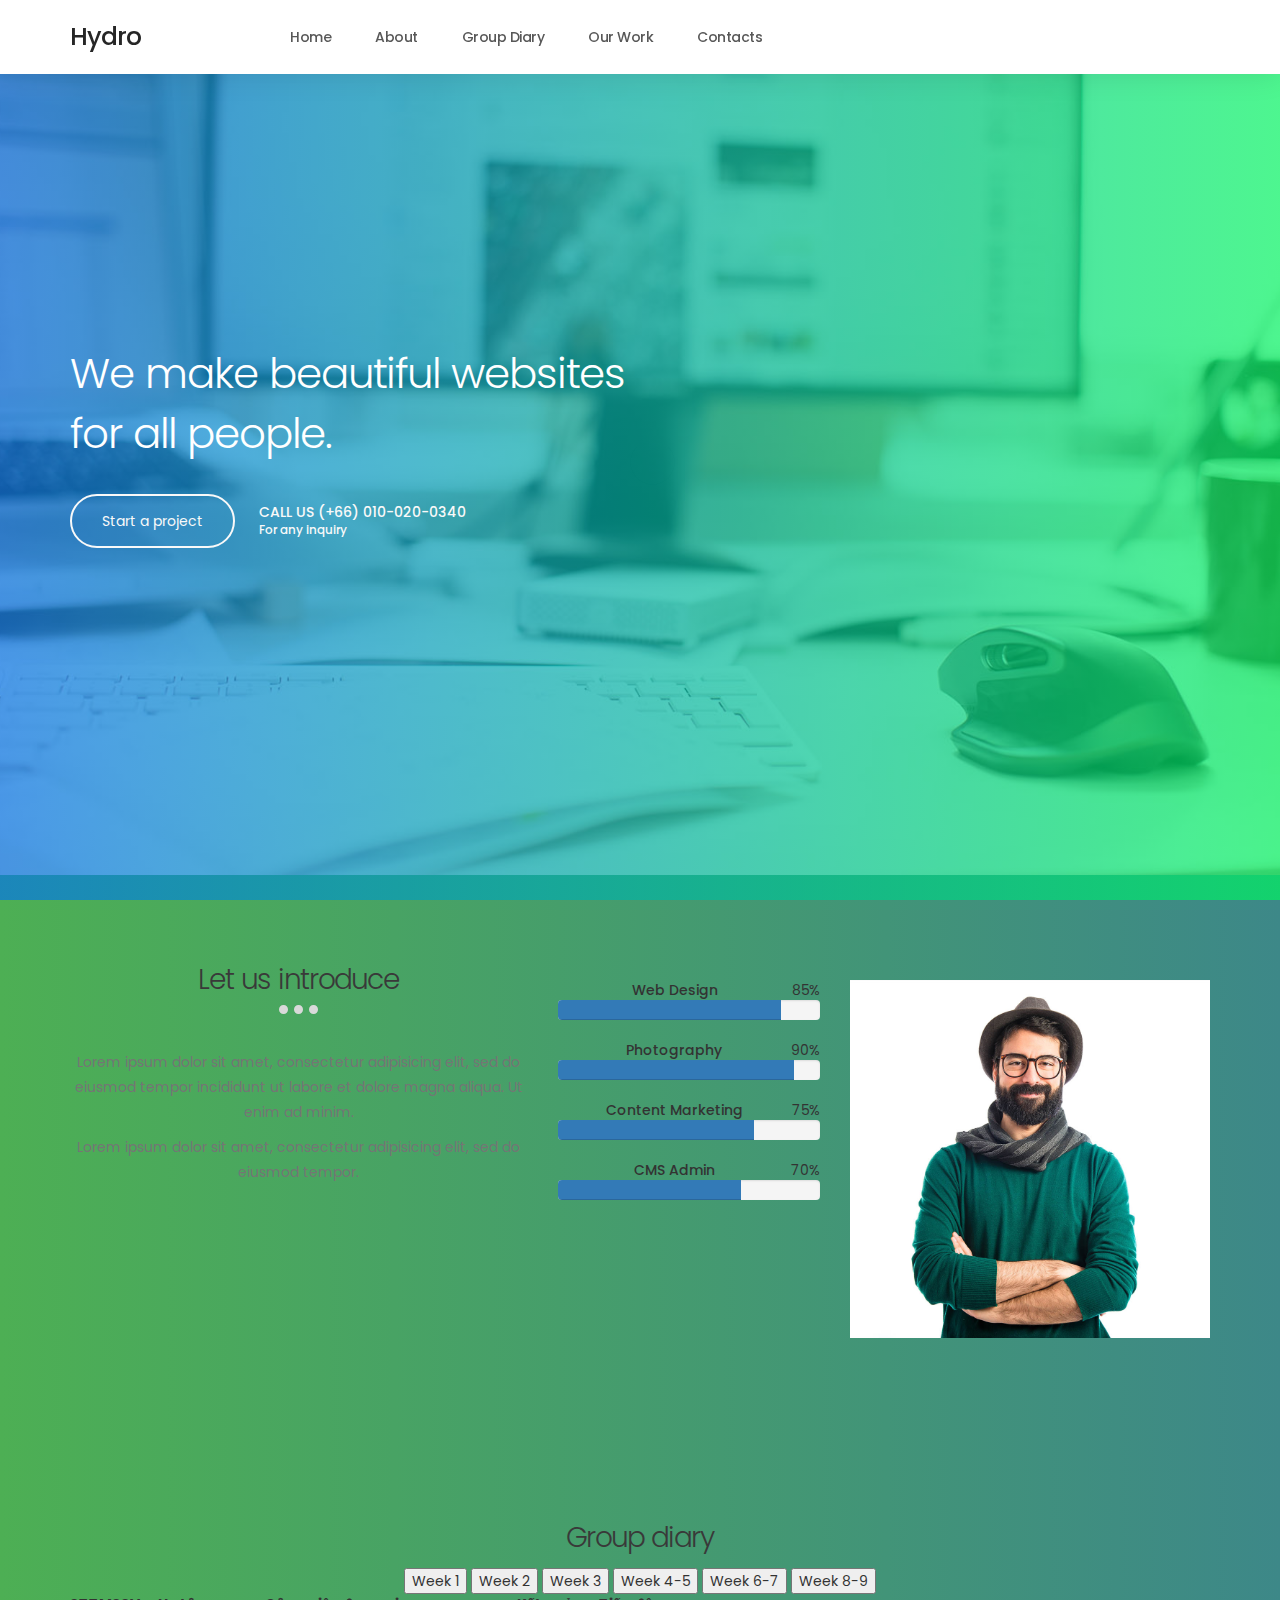
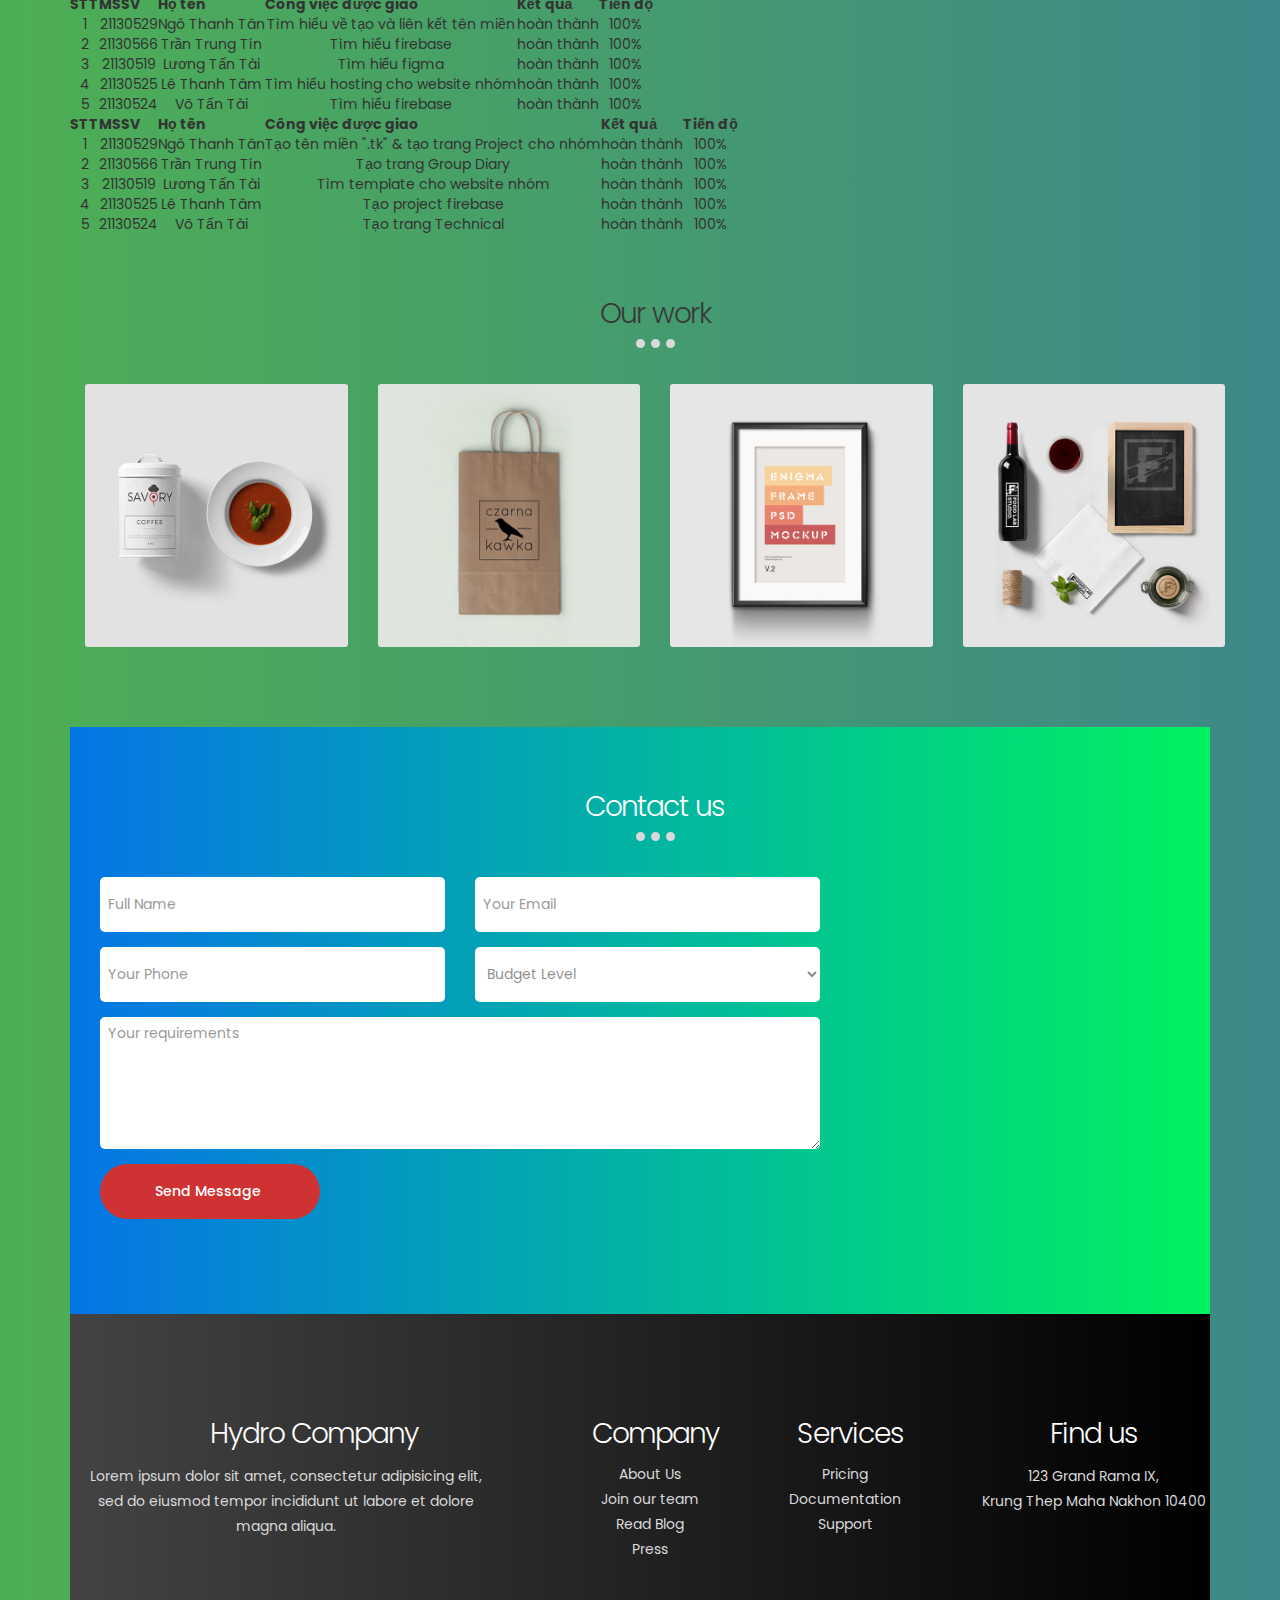
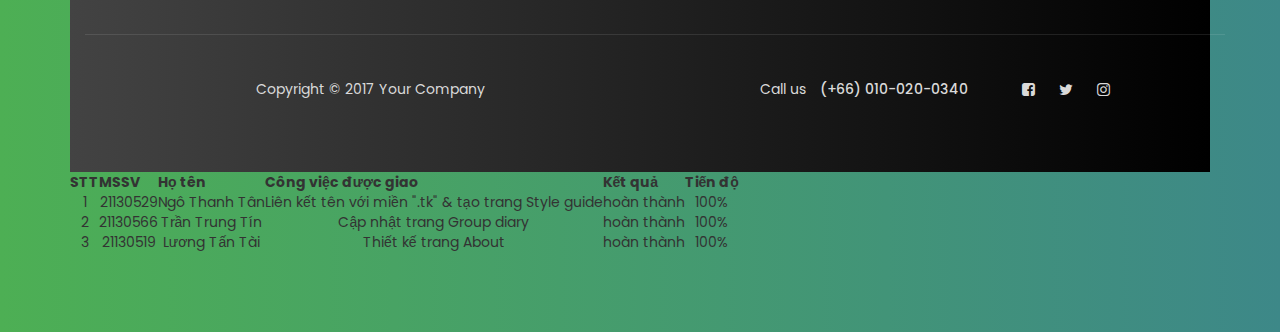
<file: index.html>
<!DOCTYPE html>
<html lang="en">
<head>

     <title>Hydro - Landing Page Template</title>
<!-- 
Hydro Template 
http://www.templatemo.com/tm-509-hydro
-->
     <meta charset="UTF-8">
     <meta http-equiv="X-UA-Compatible" content="IE=Edge">
     <meta name="description" content="">
     <meta name="keywords" content="">
     <meta name="author" content="">
     <meta name="viewport" content="width=device-width, initial-scale=1, maximum-scale=1">

     <link rel="stylesheet" href="css/bootstrap.min.css">
     <link rel="stylesheet" href="css/magnific-popup.css">
     <link rel="stylesheet" href="css/font-awesome.min.css">

     <!-- MAIN CSS -->
     <link rel="stylesheet" href="css/templatemo-style.css">
</head>
<body>

     <!-- PRE LOADER -->
     <section class="preloader">
          <div class="spinner">
               <span class="spinner-rotate"></span>
          </div>
     </section>


     <!-- MENU -->
     <section class="navbar custom-navbar navbar-fixed-top top-nav-collapse" role="navigation">
          <div class="container">

               <div class="navbar-header">
                    <button class="navbar-toggle" data-toggle="collapse" data-target=".navbar-collapse">
                         <span class="icon icon-bar"></span>
                         <span class="icon icon-bar"></span>
                         <span class="icon icon-bar"></span>
                    </button>

                    <!-- lOGO TEXT HERE -->
                    <a href="index.html" class="navbar-brand">Hydro</a>
               </div>

               <!-- MENU LINKS -->
               <div class="collapse navbar-collapse">
                    <ul class="nav navbar-nav navbar-nav-first">
                         <li><a href="#home" class="smoothScroll">Home</a></li>
                         <li><a href="#about" class="smoothScroll">About</a></li>
                         <li><a href="#group-diary" class="smoothScroll">Group Diary</a></li>
                         <li><a href="#work" class="smoothScroll">Our Work</a></li>
                         <li><a href="#contact" class="smoothScroll">Contacts</a></li>
                    </ul>
               </div>

          </div>
     </section>


     <!-- HOME -->
     <section id="home" data-stellar-background-ratio="0.5">
          <div class="overlay"></div>
          <div class="container">
               <div class="row">

                    <div class="col-md-6 col-sm-12">
                         <div class="home-info">
                              <h1>We make beautiful websites for all people.</h1>
                              <a href="#about" class="btn section-btn smoothScroll">Start a project</a>
                              <span>
                                   CALL US (+66) 010-020-0340
                                   <small>For any inquiry</small>
                              </span>
                         </div>
                    </div>

                    <div class="col-md-6 col-sm-12">
                         <div class="home-video">
                              <div class="embed-responsive embed-responsive-16by9">
                                   <iframe src="https://www.youtube.com/embed/AqcjdkPMPJA" frameborder="0" allowfullscreen></iframe>
                              </div>
                         </div>
                    </div>
                    
               </div>
          </div>
     </section>


     <!-- ABOUT -->
     <section id="about" data-stellar-background-ratio="0.5">
          <div class="container">
               <div class="row">

                    <div class="col-md-5 col-sm-6">
                         <div class="about-info">
                              <div class="section-title">
                                   <h2>Let us introduce</h2>
                                   <span class="line-bar">...</span>
                              </div>
                              <p>Lorem ipsum dolor sit amet, consectetur adipisicing elit, sed do eiusmod tempor incididunt ut labore et dolore magna aliqua. Ut enim ad minim.</p>
                              <p>Lorem ipsum dolor sit amet, consectetur adipisicing elit, sed do eiusmod tempor.</p>
                         </div>
                    </div>

                    <div class="col-md-3 col-sm-6">
                         <div class="about-info skill-thumb">

                              <strong>Web Design</strong>
                                   <span class="pull-right">85%</span>
                                        <div class="progress">
                                             <div class="progress-bar progress-bar-primary" role="progressbar" aria-valuenow="85" aria-valuemin="0" aria-valuemax="100" style="width: 85%;"></div>
                                        </div>

                              <strong>Photography</strong>
                                   <span class="pull-right">90%</span>
                                        <div class="progress">
                                             <div class="progress-bar progress-bar-primary" role="progressbar" aria-valuenow="90" aria-valuemin="0" aria-valuemax="100" style="width: 90%;"></div>
                                        </div>

                              <strong>Content Marketing</strong>
                                   <span class="pull-right">75%</span>
                                        <div class="progress">
                                             <div class="progress-bar progress-bar-primary" role="progressbar" aria-valuenow="75" aria-valuemin="0" aria-valuemax="100" style="width: 75%;"></div>
                                        </div>

                              <strong>CMS Admin</strong>
                                   <span class="pull-right">70%</span>
                                        <div class="progress">
                                             <div class="progress-bar progress-bar-primary" role="progressbar" aria-valuenow="70" aria-valuemin="0" aria-valuemax="100" style="width: 70%;"></div>
                                        </div>

                         </div>
                    </div>

                    <div class="col-md-4 col-sm-12">
                         <div class="about-image">
                              <img src="images/about-image.jpg" class="img-responsive" alt="">
                         </div>
                    </div>
                    
               </div>
          </div>
     </section>


     <!-- BLOG -->
     <section id="groupDiary" class="services sections-bg">
          <div class="container" data-aos="fade-up">
    
            <div class="section-header">
              <h2>Group diary</h2>
                  <!-- start tab content-->
  
                  <div class="tab">
                    <button class="tablinks" onclick="openCity(event, 'week1')" id="defaultOpen">Week 1</button>
                    <button class="tablinks" onclick="openCity(event, 'Week2')">Week 2</button>
                    <button class="tablinks" onclick="openCity(event, 'Week3')">Week 3</button>
                    <button class="tablinks" onclick="openCity(event, 'Week4')">Week 4-5</button>
                    <button class="tablinks" onclick="openCity(event, 'Week6')">Week 6-7</button>
                    <button class="tablinks" onclick="openCity(event, 'Week8')">Week 8-9</button>
                  
                  </div>
                  
                  <div id="week1" class="tabcontent">
                    <table class="content-table">
                      <thead>
                        <tr>
                          <th>STT</th>
                          <th>MSSV</th>
                          <th>Họ tên</th>
                          <th>Công việc được giao</th>
                          <th>Kết quả</th>
                          <th>Tiến độ</th>
                        </tr>
                      </thead>
                      <tbody>
                        <tr>
                          <td>1</td>
                          <td>21130529</td>
                          <td>Ngô Thanh Tân</td>
                          <td>Tìm hiểu về tạo và liên kết tên miền</td>
                          <td>hoàn thành</td>
                          <td>100%</td>
                        </tr>
                        <td>2</td>
                        <td>21130566</td>
                        <td>Trần Trung Tín</td>
                        <td>Tìm hiểu firebase</td>
                        <td>hoàn thành</td>
                        <td>100%</td>
                        </tr>
                        <tr>
                          <td>3</td>
                          <td>21130519</td>
                          <td>Lương Tấn Tài</td>
                          <td>Tìm hiểu figma</td>
                          <td>hoàn thành</td>
                          <td>100%</td>
                        </tr>
                        <tr>
                          <td>4</td>
                          <td>21130525</td>
                          <td>Lê Thanh Tâm</td>
                          <td>Tìm hiểu hosting cho website nhóm </td>
                          <td>hoàn thành</td>
                          <td>100%</td>
                        </tr>      
                        <td>5</td>
                        <td>21130524</td>
                        <td>Võ Tấn Tài</td>
                        <td>Tìm hiểu firebase</td>
                        <td>hoàn thành</td>
                        <td>100%</td>
                        </tr>
                      </tbody>
                    </table>
                  </div>
                  
                  <div id="Week2" class="tabcontent">
                    <table class="content-table">
                      <thead>
                        <tr>
                          <th>STT</th>
                          <th>MSSV</th>
                          <th>Họ tên</th>
                          <th>Công việc được giao</th>
                          <th>Kết quả</th>
                          <th>Tiến độ</th>
                        </tr>
                      </thead>
                      <tbody>
                        <tr>
                          <td>1</td>
                          <td>21130529</td>
                          <td>Ngô Thanh Tân</td>
                          <td>Tạo tên miền ".tk" & tạo trang Project cho nhóm</td>
                          <td>hoàn thành</td>
                          <td>100%</td>
                        </tr>
                        <td>2</td>
                        <td>21130566</td>
                        <td>Trần Trung Tín</td>
                        <td>Tạo trang Group Diary</td>
                        <td>hoàn thành</td>
                        <td>100%</td>
                        </tr>
                        <tr>
                          <td>3</td>
                          <td>21130519</td>
                          <td>Lương Tấn Tài</td>
                          <td>Tìm template cho website nhóm</td>
                          <td>hoàn thành</td>
                          <td>100%</td>
                        </tr>
                        <tr>
                          <td>4</td>
                          <td>21130525</td>
                          <td>Lê Thanh Tâm</td>
                          <td>Tạo project firebase</td>
                          <td>hoàn thành</td>
                          <td>100%</td>
                        </tr>      
                        <td>5</td>
                        <td>21130524</td>
                        <td>Võ Tấn Tài</td>
                        <td>Tạo trang Technical</td>
                        <td>hoàn thành</td>
                        <td>100%</td>
                        </tr>
                      </tbody>
                    </table>
                  </div>
                  
                  <div id="Week3" class="tabcontent">
                    <table class="content-table">
                      <thead>
                        <tr>
                          <th>STT</th>
                          <th>MSSV</th>
                          <th>Họ tên</th>
                          <th>Công việc được giao</th>
                          <th>Kết quả</th>
                          <th>Tiến độ</th>
                        </tr>
                      </thead>
                      <tbody>
                        <tr>
                          <td>1</td>
                          <td>21130529</td>
                          <td>Ngô Thanh Tân</td>
                          <td>Liên kết tên với miền ".tk" & tạo trang Style guide</td>
                          <td>hoàn thành</td>
                          <td>100%</td>
                        </tr>
                        <td>2</td>
                        <td>21130566</td>
                        <td>Trần Trung Tín</td>
                        <td>Cập nhật trang Group diary</td>
                        <td>hoàn thành</td>
                        <td>100%</td>
                        </tr>
                        <tr>
                          <td>3</td>
                          <td>21130519</td>
                          <td>Lương Tấn Tài</td>
                          <td>Thiết kế trang About</td>
                          <td>hoàn thành</td>
                          <td>100%</td>
                        </tr>
                        <tr>


     <!-- WORK -->
     <section id="work" data-stellar-background-ratio="0.5">
          <div class="container">
               <div class="row">

                    <div class="col-md-12 col-sm-12">
                         <div class="section-title">
                              <h2>Our work</h2>
                              <span class="line-bar">...</span>
                         </div>
                    </div>

                    <div class="col-md-3 col-sm-6">
                         <!-- WORK THUMB -->
                         <div class="work-thumb">
                              <a href="images/work-image1.jpg" class="image-popup">
                                   <img src="images/work-image1.jpg" class="img-responsive" alt="Work">

                                   <div class="work-info">
                                        <h3>Clean &amp; Minimal</h3>
                                        <small>Product Design</small>
                                   </div>
                              </a>
                         </div>
                    </div>

                    <div class="col-md-3 col-sm-6">
                         <!-- WORK THUMB -->
                         <div class="work-thumb">
                              <a href="images/work-image2.jpg" class="image-popup">
                                   <img src="images/work-image2.jpg" class="img-responsive" alt="Work">

                                   <div class="work-info">
                                        <h3>Studio Bag</h3>
                                        <small>Branding</small>
                                   </div>
                              </a>
                         </div>
                    </div>

                    <div class="col-md-3 col-sm-6">
                         <!-- WORK THUMB -->
                         <div class="work-thumb">
                              <a href="images/work-image3.jpg" class="image-popup">
                                   <img src="images/work-image3.jpg" class="img-responsive" alt="Work">

                                   <div class="work-info">
                                        <h3>Frame Design</h3>
                                        <small>Photography</small>
                                   </div>
                              </a>
                         </div>
                    </div>

                    <div class="col-md-3 col-sm-6">
                         <!-- WORK THUMB -->
                         <div class="work-thumb">
                              <a href="images/work-image4.jpg" class="image-popup">
                                   <img src="images/work-image4.jpg" class="img-responsive" alt="Work">

                                   <div class="work-info">
                                        <h3>Paint Work</h3>
                                        <small>Art, Design</small>
                                   </div>
                              </a>
                         </div>
                    </div>

               </div>
          </div>
     </section>

     <!-- CONTACT -->
     <section id="contact" data-stellar-background-ratio="0.5">
          <div class="container">
               <div class="row">

                    <div class="col-md-12 col-sm-12">
                         <div class="section-title">
                              <h2>Contact us</h2>
                              <span class="line-bar">...</span>
                         </div>
                    </div>

                    <div class="col-md-8 col-sm-8">
                        
                         <!-- CONTACT FORM HERE -->
                         <form id="contact-form" role="form" action="#" method="post">
                              <div class="col-md-6 col-sm-6">
                                   <input type="text" class="form-control" placeholder="Full Name" id="cf-name" name="cf-name" required="">
                              </div>

                              <div class="col-md-6 col-sm-6">
                                   <input type="email" class="form-control" placeholder="Your Email" id="cf-email" name="cf-email" required="">
                              </div>

                              <div class="col-md-6 col-sm-6">
                                   <input type="tel" class="form-control" placeholder="Your Phone" id="cf-number" name="cf-number" required="">
                              </div>

                              <div class="col-md-6 col-sm-6">
                                   <select class="form-control" id="cf-budgets" name="cf-budgets">
                                        <option>Budget Level</option>
                                        <option>$500 to $1,000</option>
                                        <option>$1,000 to $2,200</option>
                                        <option>$2,200 to $4,500</option>
                                        <option>$4,500 to $7,500</option>
                                        <option>$7,500 to $12,000</option>
                                        <option>$12,000 or more</option>
                                   </select>
                              </div>

                              <div class="col-md-12 col-sm-12">
                                   <textarea class="form-control" rows="6" placeholder="Your requirements" id="cf-message" name="cf-message" required=""></textarea>
                              </div>

                              <div class="col-md-4 col-sm-12">
                                   <input type="submit" class="form-control" name="submit" value="Send Message">
                              </div>

                         </form>
                    </div>

                    <div class="col-md-4 col-sm-4">
                         <div class="google-map">
	<!-- How to change your own map point
            1. Go to Google Maps
            2. Click on your location point
            3. Click "Share" and choose "Embed map" tab
            4. Copy only URL and paste it within the src="" field below
	-->
                              <iframe src="https://www.google.com/maps/embed?pb=!1m18!1m12!1m3!1d3647.3030413476204!2d100.5641230193719!3d13.757206847615207!2m3!1f0!2f0!3f0!3m2!1i1024!2i768!4f13.1!3m3!1m2!1s0x0%3A0xf51ce6427b7918fc!2sG+Tower!5e0!3m2!1sen!2sth!4v1510722015945" allowfullscreen></iframe>
                         </div>
                    </div>

               </div>
          </div>
     </section>


     <!-- FOOTER -->
     <footer data-stellar-background-ratio="0.5">
          <div class="container">
               <div class="row">

                    <div class="col-md-5 col-sm-12">
                         <div class="footer-thumb footer-info"> 
                              <h2>Hydro Company</h2>
                              <p>Lorem ipsum dolor sit amet, consectetur adipisicing elit, sed do eiusmod tempor incididunt ut labore et dolore magna aliqua.</p>
                         </div>
                    </div>

                    <div class="col-md-2 col-sm-4"> 
                         <div class="footer-thumb"> 
                              <h2>Company</h2>
                              <ul class="footer-link">
                                   <li><a href="#">About Us</a></li>
                                   <li><a href="#">Join our team</a></li>
                                   <li><a href="#">Read Blog</a></li>
                                   <li><a href="#">Press</a></li>
                              </ul>
                         </div>
                    </div>

                    <div class="col-md-2 col-sm-4"> 
                         <div class="footer-thumb"> 
                              <h2>Services</h2>
                              <ul class="footer-link">
                                   <li><a href="#">Pricing</a></li>
                                   <li><a href="#">Documentation</a></li>
                                   <li><a href="#">Support</a></li>
                              </ul>
                         </div>
                    </div>

                    <div class="col-md-3 col-sm-4"> 
                         <div class="footer-thumb"> 
                              <h2>Find us</h2>
                              <p>123 Grand Rama IX, <br> Krung Thep Maha Nakhon 10400</p>
                         </div>
                    </div>                    

                    <div class="col-md-12 col-sm-12">
                         <div class="footer-bottom">
                              <div class="col-md-6 col-sm-5">
                                   <div class="copyright-text"> 
                                        <p>Copyright &copy; 2017 Your Company</p>
                                   </div>
                              </div>
                              <div class="col-md-6 col-sm-7">
                                   <div class="phone-contact"> 
                                        <p>Call us <span>(+66) 010-020-0340</span></p>
                                   </div>
                                   <ul class="social-icon">
                                        <li><a href="https://www.facebook.com/templatemo" class="fa fa-facebook-square" attr="facebook icon"></a></li>
                                        <li><a href="#" class="fa fa-twitter"></a></li>
                                        <li><a href="#" class="fa fa-instagram"></a></li>
                                   </ul>
                              </div>
                         </div>
                    </div>
                    
               </div>
          </div>
     </footer>


     <!-- MODAL -->
     <section class="modal fade" id="modal-form" tabindex="-1" role="dialog" aria-labelledby="myModalLabel" aria-hidden="true">
          <div class="modal-dialog modal-lg">
               <div class="modal-content modal-popup">

                    <div class="modal-header">
                         <button type="button" class="close" data-dismiss="modal" aria-label="Close">
                              <span aria-hidden="true">&times;</span>
                         </button>
                    </div>

                    <div class="modal-body">
                         <div class="container-fluid">
                              <div class="row">

                                   <div class="col-md-12 col-sm-12">
                                        <div class="modal-title">
                                             <h2>Hydro Co</h2>
                                        </div>

                                        <!-- NAV TABS -->
                                        <ul class="nav nav-tabs" role="tablist">
                                             <li class="active"><a href="#sign_up" aria-controls="sign_up" role="tab" data-toggle="tab">Create an account</a></li>
                                             <li><a href="#sign_in" aria-controls="sign_in" role="tab" data-toggle="tab">Sign In</a></li>
                                        </ul>

                                        <!-- TAB PANES -->
                                        <div class="tab-content">
                                             <div role="tabpanel" class="tab-pane fade in active" id="sign_up">
                                                  <form action="#" method="post">
                                                       <input type="text" class="form-control" name="name" placeholder="Name" required>
                                                       <input type="telephone" class="form-control" name="telephone" placeholder="Telephone" required>
                                                       <input type="email" class="form-control" name="email" placeholder="Email" required>
                                                       <input type="password" class="form-control" name="password" placeholder="Password" required>
                                                       <input type="submit" class="form-control" name="submit" value="Submit Button">
                                                  </form>
                                             </div>

                                             <div role="tabpanel" class="tab-pane fade in" id="sign_in">
                                                  <form action="#" method="post">
                                                       <input type="email" class="form-control" name="email" placeholder="Email" required>
                                                       <input type="password" class="form-control" name="password" placeholder="Password" required>
                                                       <input type="submit" class="form-control" name="submit" value="Submit Button">
                                                       <a href="https://www.facebook.com/templatemo">Forgot your password?</a>
                                                  </form>
                                             </div>
                                        </div>
                                   </div>

                              </div>
                         </div>
                    </div>

               </div>
          </div>
     </section>

     <!-- SCRIPTS -->
     <script src="js/jquery.js"></script>
     <script src="js/bootstrap.min.js"></script>
     <script src="js/jquery.stellar.min.js"></script>
     <script src="js/jquery.magnific-popup.min.js"></script>
     <script src="js/smoothscroll.js"></script>
     <script src="js/custom.js"></script>

</body>
</html>
</file>
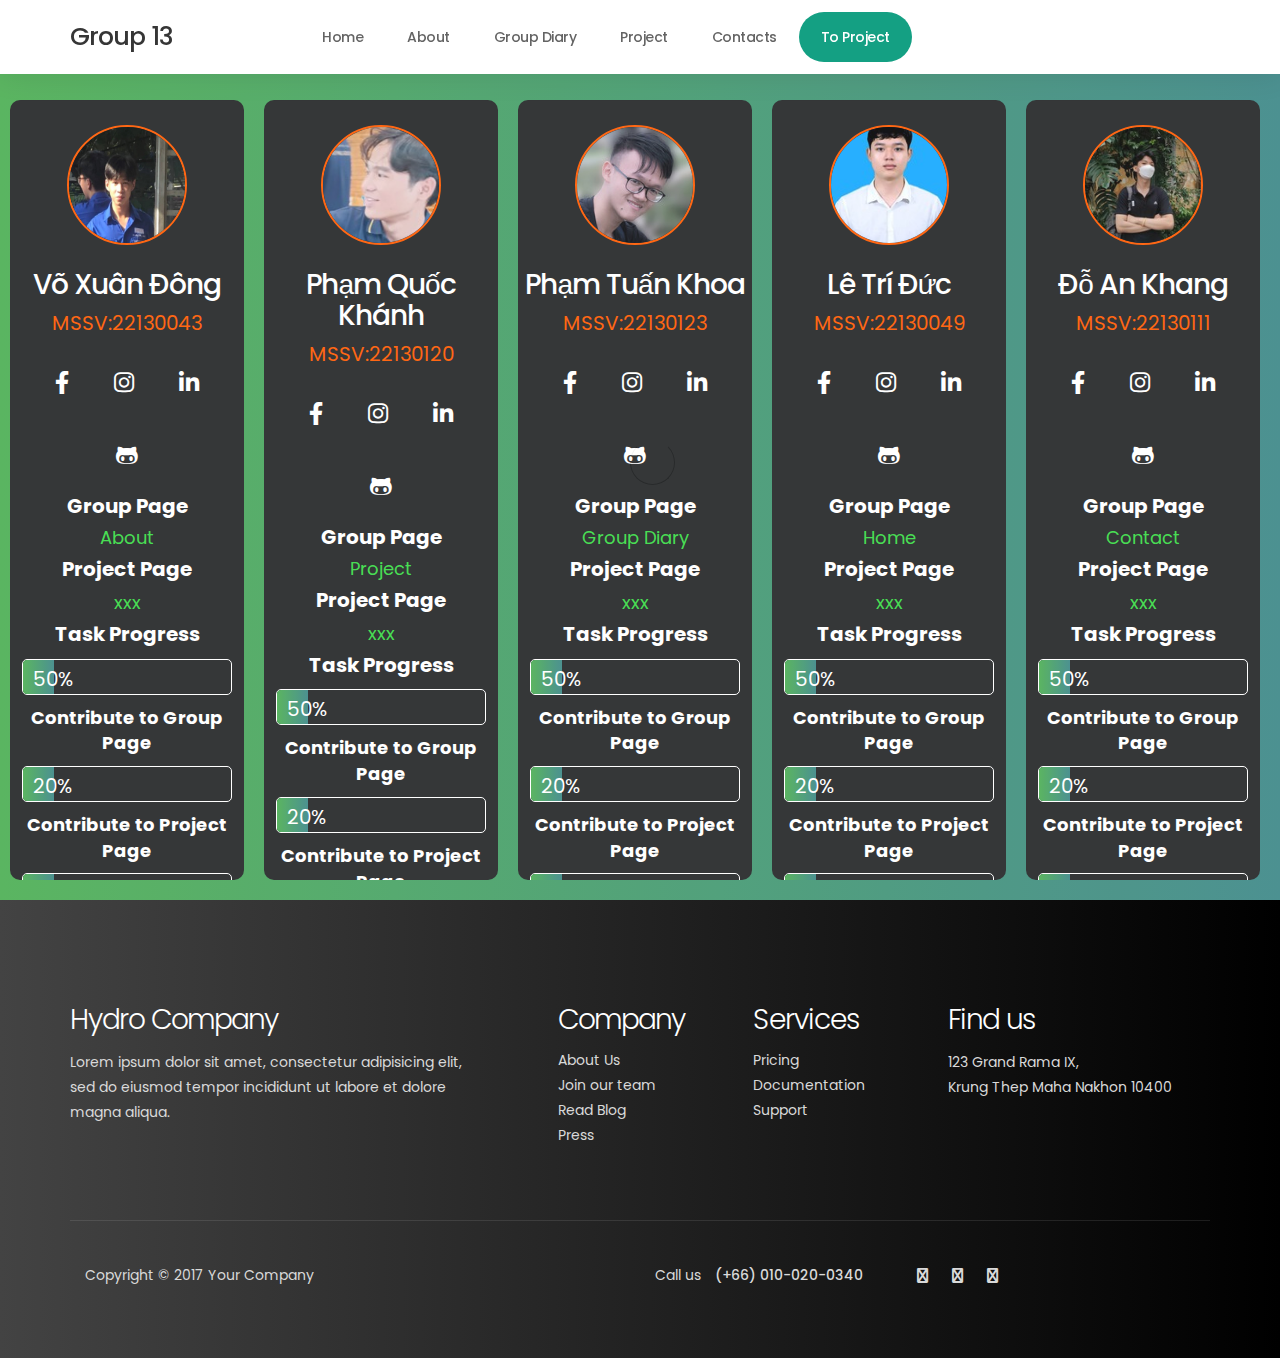
<file: about.html>
<!DOCTYPE html>
<html lang="en">

<head>

    <title>Group 13</title>
    <!-- 
Hydro Template 
http://www.templatemo.com/tm-509-hydro
-->
    <meta charset="UTF-8">
    <meta http-equiv="X-UA-Compatible" content="IE=Edge">
    <meta name="description" content="">
    <meta name="keywords" content="">
    <meta name="author" content="">
    <meta name="viewport" content="width=device-width, initial-scale=1, maximum-scale=1">

    <link rel="stylesheet" href="css/bootstrap.min.css">
    <link rel="stylesheet" href="css/magnific-popup.css">
    <link rel="stylesheet" href="css/font-awesome.min.css">

    <!-- MAIN CSS -->
    <link rel="stylesheet" href="css/templatemo-style.css">
    <link rel="stylesheet" href="fontawesome-free-6.4.2-web/css/all.css">
</head>

<body>

    <style>
        .to-project {
            border-radius: 30px !important;
            background-color: #009879 !important;
            color: white !important;
        }

        .to-project:hover {
            background-color: rgb(3, 100, 80) !important;
            color: white !important;
        }
    </style>

    <!-- PRE LOADER -->
    <section class="preloader">
        <div class="spinner">
            <span class="spinner-rotate"></span>
        </div>
    </section>


    <!-- MENU -->
    <section class="navbar custom-navbar navbar-fixed-top top-nav-collapse" role="navigation">
        <div class="container">

            <div class="navbar-header">
                <button class="navbar-toggle" data-toggle="collapse" data-target=".navbar-collapse">
                    <span class="icon icon-bar"></span>
                    <span class="icon icon-bar"></span>
                    <span class="icon icon-bar"></span>
                </button>

                <!-- lOGO TEXT HERE -->
                <a href="index.html" class="navbar-brand">Group 13</a>
            </div>

            <!-- MENU LINKS -->
            <div class="collapse navbar-collapse">
                <ul class="nav navbar-nav navbar-nav-first">
                    <li><a href="./index.html" class="smoothScroll">Home</a></li>
                    <li><a href="./about.html" class="smoothScroll">About</a></li>
                    <li><a href="./group-diary.html" class="smoothScroll">Group Diary</a></li>
                    <li><a href="./project.html" class="smoothScroll">Project</a></li>
                    <li><a href="./contact.html" class="smoothScroll">Contacts</a></li>
                    <li><a href="#" class="smoothScroll to-project">To Project</a></li>
                </ul>
            </div>

        </div>
    </section>

    <!-- ABOUT -->
    <div class="infor">
        <div class="container-about">
            <!-- Xuan dong -->
            <div class="card" style="margin-left: 10px;">
                <div class="card_img">
                    <img src="./images/xuandong.jpg" alt="Xuan Dong">
                </div>
                <h2 class="h2">Võ Xuân Đông</h2>
                <p class="p">MSSV:22130043</p>
                <div class="social">
                    <a href=""><i class="fa-brands fa-facebook-f"></i></a>
                    <a href=""><i class="fa-brands fa-instagram"></i></a>
                    <a href=""><i class="fa-brands fa-linkedin-in"></i></a>
                    <a href=""><i class="fa-brands fa-github-alt"></i></a>
                </div>
                <div class="group-page">
                    <label for="">Group Page</label>
                    <a href="" target="_blank">About</a>
                </div>
                <div class="project-page">
                    <label for="">Project Page</label>
                    <!-- gắn tính năng của từng người  -->
                    <a href="" target="_blank">xxx</a>
                </div>

                <div class="task-project">
                    <label for="">Task Progress</label>
                    <div class="load-progress">
                        <div class="load-value">0</div>
                    </div>
                </div>

                <div class="contribute-group">
                    <label for="">Contribute to Group Page</label>
                    <div class="load-contribute  group">
                        <div class="load-value-group">0</div>
                    </div>
                </div>

                <div class="contribute-project">
                    <label for="">Contribute to Project Page</label>
                    <div class="load-contribute  project">
                        <div class="load-value-group project">0</div>
                    </div>
                </div>
                <!-- gắn link tính năng của từng người  -->
                <button class="button"><a href="" target="_blank"> Review Feature</a></button>
            </div>

            <!-- Khanh -->
            <div class="card">
                <div class="card_img">
                    <img src="./images/khanh.jpg" alt="Khanh">
                </div>
                <h2 class="h2">Phạm Quốc Khánh </h2>
                <p class="p">MSSV:22130120</p>
                <div class="social">
                    <a href=""><i class="fa-brands fa-facebook-f"></i></a>
                    <a href=""><i class="fa-brands fa-instagram"></i></a>
                    <a href=""><i class="fa-brands fa-linkedin-in"></i></a>
                    <a href=""><i class="fa-brands fa-github-alt"></i></a>
                </div>
                <div class="group-page">
                    <label for="">Group Page</label>
                    <a href="" target="_blank">Project</a>
                </div>
                <div class="project-page">
                    <label for="">Project Page</label>
                    <!-- gắn tính năng của từng người  -->
                    <a href="" target="_blank">xxx</a>
                </div>

                <div class="task-project">
                    <label for="">Task Progress</label>
                    <div class="load-progress">
                        <div class="load-value">0</div>
                    </div>
                </div>

                <div class="contribute-group">
                    <label for="">Contribute to Group Page</label>
                    <div class="load-contribute  group">
                        <div class="load-value-group">0</div>
                    </div>
                </div>

                <div class="contribute-project">
                    <label for="">Contribute to Project Page</label>
                    <div class="load-contribute  project">
                        <div class="load-value-group project">0</div>
                    </div>
                </div>
                <!-- gắn link tính năng của từng người  -->
                <button class="button"><a href="" target="_blank"> Review Feature</a></button>
            </div>

            <!-- Khoa -->
            <div class="card">
                <div class="card_img">
                    <img src="./images/khoa.jpg" alt="Khoa">
                </div>
                <h2 class="h2">Phạm Tuấn Khoa</h2>
                <p class="p">MSSV:22130123</p>
                <div class="social">
                    <a href=""><i class="fa-brands fa-facebook-f"></i></a>
                    <a href=""><i class="fa-brands fa-instagram"></i></a>
                    <a href=""><i class="fa-brands fa-linkedin-in"></i></a>
                    <a href=""><i class="fa-brands fa-github-alt"></i></a>
                </div>
                <div class="group-page">
                    <label for="">Group Page</label>
                    <a href="" target="_blank">Group Diary</a>
                </div>
                <div class="project-page">
                    <label for="">Project Page</label>
                    <!-- gắn tính năng của từng người  -->
                    <a href="" target="_blank">xxx</a>
                </div>

                <div class="task-project">
                    <label for="">Task Progress</label>
                    <div class="load-progress">
                        <div class="load-value">0</div>
                    </div>
                </div>

                <div class="contribute-group">
                    <label for="">Contribute to Group Page</label>
                    <div class="load-contribute  group">
                        <div class="load-value-group">0</div>
                    </div>
                </div>

                <div class="contribute-project">
                    <label for="">Contribute to Project Page</label>
                    <div class="load-contribute  project">
                        <div class="load-value-group project">0</div>
                    </div>
                </div>
                <!-- gắn link tính năng của từng người  -->
                <button class="button"><a href="" target="_blank"> Review Feature</a></button>
            </div>

            <!-- Tri Duc -->
            <div class="card">
                <div class="card_img">
                    <img src="./images/triduc (1).jpg" alt="Duc">
                </div>
                <h2 class="h2">Lê Trí Đức</h2>
                <p class="p">MSSV:22130049</p>
                <div class="social">
                    <a href=""><i class="fa-brands fa-facebook-f"></i></a>
                    <a href=""><i class="fa-brands fa-instagram"></i></a>
                    <a href=""><i class="fa-brands fa-linkedin-in"></i></a>
                    <a href=""><i class="fa-brands fa-github-alt"></i></a>
                </div>
                <div class="group-page">
                    <label for="">Group Page</label>
                    <a href="" target="_blank">Home</a>
                </div>
                <div class="project-page">
                    <label for="">Project Page</label>
                    <!-- gắn tính năng của từng người  -->
                    <a href="" target="_blank">xxx</a>
                </div>

                <div class="task-project">
                    <label for="">Task Progress</label>
                    <div class="load-progress">
                        <div class="load-value">0</div>
                    </div>
                </div>

                <div class="contribute-group">
                    <label for="">Contribute to Group Page</label>
                    <div class="load-contribute  group">
                        <div class="load-value-group">0</div>
                    </div>
                </div>

                <div class="contribute-project">
                    <label for="">Contribute to Project Page</label>
                    <div class="load-contribute  project">
                        <div class="load-value-group project">0</div>
                    </div>
                </div>
                <!-- gắn link tính năng của từng người  -->
                <button class="button"><a href="" target="_blank"> Review Feature</a></button>
            </div>

            <!-- An Khang -->
            <div class="card">
                <div class="card_img">
                    <img src="./images/khang.jpg" alt="Khang">
                </div>
                <h2 class="h2">Đỗ An Khang</h2>
                <p class="p">MSSV:22130111</p>
                <div class="social">
                    <a href=""><i class="fa-brands fa-facebook-f"></i></a>
                    <a href=""><i class="fa-brands fa-instagram"></i></a>
                    <a href=""><i class="fa-brands fa-linkedin-in"></i></a>
                    <a href=""><i class="fa-brands fa-github-alt"></i></a>
                </div>
                <div class="group-page">
                    <label for="">Group Page</label>
                    <a href="" target="_blank">Contact</a>
                </div>
                <div class="project-page">
                    <label for="">Project Page</label>
                    <!-- gắn tính năng của từng người  -->
                    <a href="" target="_blank">xxx</a>
                </div>

                <div class="task-project">
                    <label for="">Task Progress</label>
                    <div class="load-progress">
                        <div class="load-value">0</div>
                    </div>
                </div>

                <div class="contribute-group">
                    <label for="">Contribute to Group Page</label>
                    <div class="load-contribute  group">
                        <div class="load-value-group">0</div>
                    </div>
                </div>

                <div class="contribute-project">
                    <label for="">Contribute to Project Page</label>
                    <div class="load-contribute  project">
                        <div class="load-value-group project">0</div>
                    </div>
                </div>
                <!-- gắn link tính năng của từng người  -->
                <button class="button"><a href="" target="_blank"> Review Feature</a></button>
            </div>
        </div>

        <!-- FOOTER -->
        <footer data-stellar-background-ratio="0.5">
            <div class="container">
                <div class="row">

                    <div class="col-md-5 col-sm-12">
                        <div class="footer-thumb footer-info">
                            <h2>Hydro Company</h2>
                            <p>Lorem ipsum dolor sit amet, consectetur adipisicing elit, sed do eiusmod tempor
                                incididunt ut labore et dolore magna aliqua.</p>
                        </div>
                    </div>

                    <div class="col-md-2 col-sm-4">
                        <div class="footer-thumb">
                            <h2>Company</h2>
                            <ul class="footer-link">
                                <li><a href="#">About Us</a></li>
                                <li><a href="#">Join our team</a></li>
                                <li><a href="#">Read Blog</a></li>
                                <li><a href="#">Press</a></li>
                            </ul>
                        </div>
                    </div>

                    <div class="col-md-2 col-sm-4">
                        <div class="footer-thumb">
                            <h2>Services</h2>
                            <ul class="footer-link">
                                <li><a href="#">Pricing</a></li>
                                <li><a href="#">Documentation</a></li>
                                <li><a href="#">Support</a></li>
                            </ul>
                        </div>
                    </div>

                    <div class="col-md-3 col-sm-4">
                        <div class="footer-thumb">
                            <h2>Find us</h2>
                            <p>123 Grand Rama IX, <br> Krung Thep Maha Nakhon 10400</p>
                        </div>
                    </div>

                    <div class="col-md-12 col-sm-12">
                        <div class="footer-bottom">
                            <div class="col-md-6 col-sm-5">
                                <div class="copyright-text">
                                    <p>Copyright &copy; 2017 Your Company</p>
                                </div>
                            </div>
                            <div class="col-md-6 col-sm-7">
                                <div class="phone-contact">
                                    <p>Call us <span>(+66) 010-020-0340</span></p>
                                </div>
                                <ul class="social-icon">
                                    <li><a href="https://www.facebook.com/templatemo" class="fa fa-facebook-square"
                                            attr="facebook icon"></a></li>
                                    <li><a href="#" class="fa fa-twitter"></a></li>
                                    <li><a href="#" class="fa fa-instagram"></a></li>
                                </ul>
                            </div>
                        </div>
                    </div>

                </div>
            </div>
        </footer>


        <!-- MODAL -->
        <section class="modal fade" id="modal-form" tabindex="-1" role="dialog" aria-labelledby="myModalLabel"
            aria-hidden="true">
            <div class="modal-dialog modal-lg">
                <div class="modal-content modal-popup">

                    <div class="modal-header">
                        <button type="button" class="close" data-dismiss="modal" aria-label="Close">
                            <span aria-hidden="true">&times;</span>
                        </button>
                    </div>

                    <div class="modal-body">
                        <div class="container-fluid">
                            <div class="row">

                                <div class="col-md-12 col-sm-12">
                                    <div class="modal-title">
                                        <h2>Hydro Co</h2>
                                    </div>

                                    <!-- NAV TABS -->
                                    <ul class="nav nav-tabs" role="tablist">
                                        <li class="active"><a href="#sign_up" aria-controls="sign_up" role="tab"
                                                data-toggle="tab">Create an account</a></li>
                                        <li><a href="#sign_in" aria-controls="sign_in" role="tab" data-toggle="tab">Sign
                                                In</a></li>
                                    </ul>

                                    <!-- TAB PANES -->
                                    <div class="tab-content">
                                        <div role="tabpanel" class="tab-pane fade in active" id="sign_up">
                                            <form action="#" method="post">
                                                <input type="text" class="form-control" name="name" placeholder="Name"
                                                    required>
                                                <input type="telephone" class="form-control" name="telephone"
                                                    placeholder="Telephone" required>
                                                <input type="email" class="form-control" name="email"
                                                    placeholder="Email" required>
                                                <input type="password" class="form-control" name="password"
                                                    placeholder="Password" required>
                                                <input type="submit" class="form-control" name="submit"
                                                    value="Submit Button">
                                            </form>
                                        </div>

                                        <div role="tabpanel" class="tab-pane fade in" id="sign_in">
                                            <form action="#" method="post">
                                                <input type="email" class="form-control" name="email"
                                                    placeholder="Email" required>
                                                <input type="password" class="form-control" name="password"
                                                    placeholder="Password" required>
                                                <input type="submit" class="form-control" name="submit"
                                                    value="Submit Button">
                                                <a href="https://www.facebook.com/templatemo">Forgot your password?</a>
                                            </form>
                                        </div>
                                    </div>
                                </div>

                            </div>
                        </div>
                    </div>

                </div>
            </div>
        </section>

        <!-- SCRIPTS -->
        <script src="js/jquery.js"></script>
        <script src="js/bootstrap.min.js"></script>
        <script src="js/jquery.stellar.min.js"></script>
        <script src="js/jquery.magnific-popup.min.js"></script>
        <script src="js/smoothscroll.js"></script>
        <script src="js/custom.js"></script>
        <script src="js/main.js"></script>

        <!-- progress -->
        

</body>

</html>

<script>
    // // Task Progress
    // let countProgress = 0;
    // let loadingProgress = document.querySelectorAll('.load-progress');
    // let valueShowProgress = document.querySelectorAll('.load-value');

    // // Contribute to Group Page
    // let countGroup = 0;
    // let loadingGroup = document.querySelectorAll('.contribute-group .load-contribute');
    // let valueShowGroup = document.querySelectorAll('.contribute-group .load-value-group');

    // // Contribute to Project Page
    // let countProject = 0;
    // let loadingProject = document.querySelectorAll('.contribute-project .load-contribute');
    // let valueShowProject = document.querySelectorAll('.contribute-project .load-value-group');

    // window.addEventListener("load", function () {
    //     countProgress = 0;
    //     countGroup = 0;
    //     startLoadingProgress();
    //     startLoadingGroup();
    //     startLoadingProject();
    // });

    // function startLoadingProgress() {
    //     loadingProgress.forEach((progress, index) => {
    //         startLoading(progress, valueShowProgress[index], countProgress, 10);
    //     });
    // }

    // function startLoadingGroup() {
    //     loadingGroup.forEach((group, index) => {
    //         startLoading(group, valueShowGroup[index], countGroup, 20);
    //     });
    // }

    // function startLoadingProject() {
    //     loadingProject.forEach((project, index) => {
    //         startLoading(project, valueShowProject[index], countGroup, 20);
    //     });
    // }

    // function startLoading(loading, valueShow, count, maxCount) {
    //     if (count == maxCount) {
    //         valueShow.innerHTML = maxCount + "%";
    //     } else {
    //         count = count + 1;
    //         loading.style.setProperty("--loading-value", maxCount + '%');
    //         valueShow.innerHTML = maxCount + '%';
    //         setTimeout(function () {
    //             startLoading(loading, valueShow, count, maxCount);
    //         }, 100);
    //     }
    // }

</script>
</file>
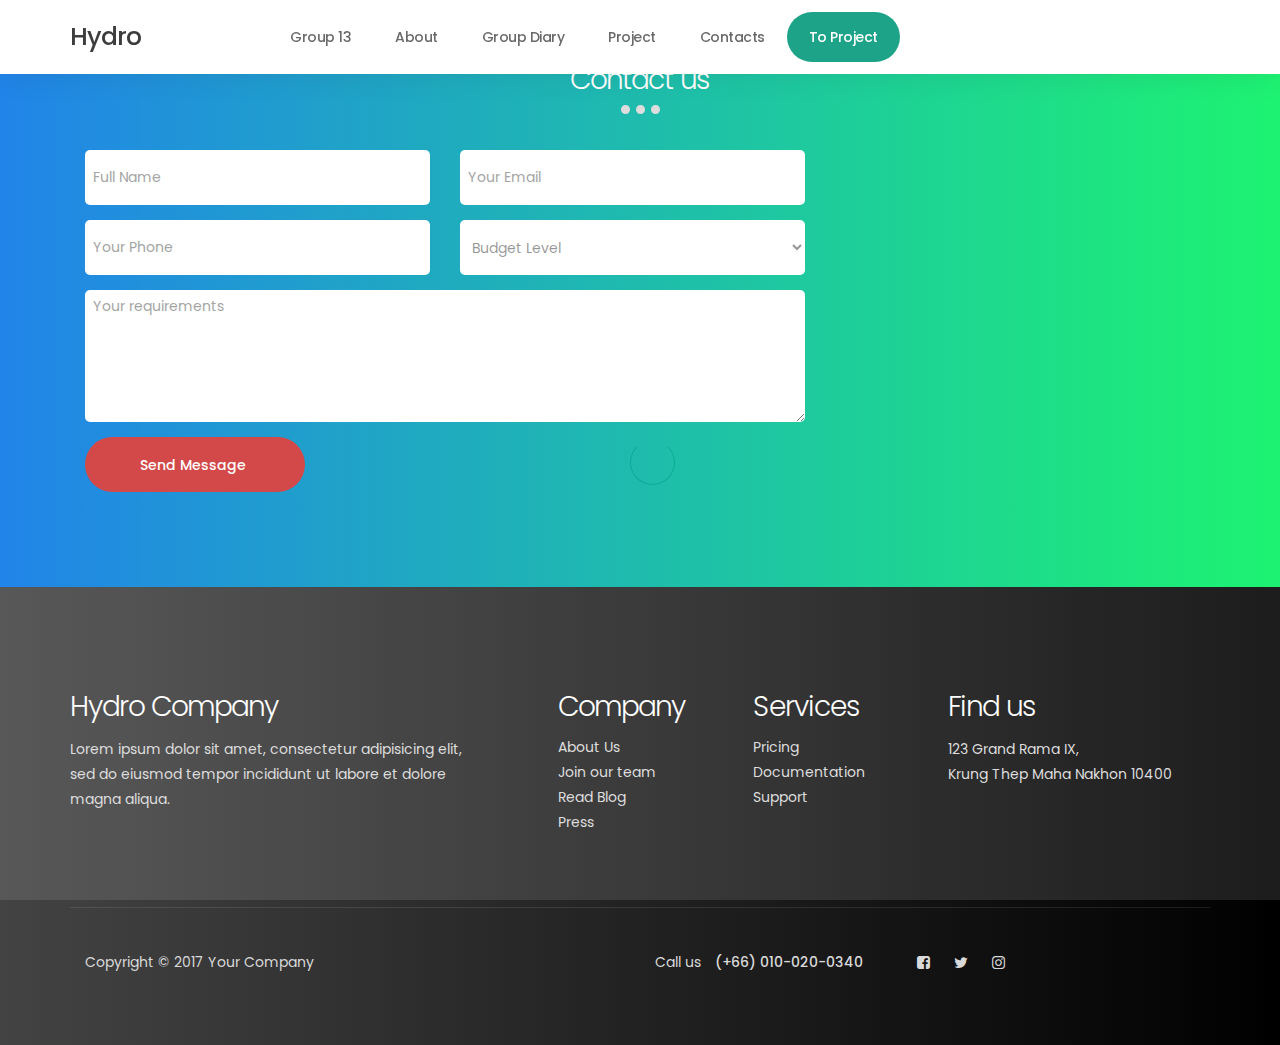
<file: contact.html>
<!DOCTYPE html>
<html lang="en">
<head>

     <title>Group 13</title>
<!-- 
Hydro Template 
http://www.templatemo.com/tm-509-hydro
-->
     <meta charset="UTF-8">
     <meta http-equiv="X-UA-Compatible" content="IE=Edge">
     <meta name="description" content="">
     <meta name="keywords" content="">
     <meta name="author" content="">
     <meta name="viewport" content="width=device-width, initial-scale=1, maximum-scale=1">

     <link rel="stylesheet" href="css/bootstrap.min.css">
     <link rel="stylesheet" href="css/magnific-popup.css">
     <link rel="stylesheet" href="css/font-awesome.min.css">

     <!-- MAIN CSS -->
     <link rel="stylesheet" href="css/templatemo-style.css">
</head>
<body>

    <style>
        .to-project {
            border-radius: 30px !important;
            background-color: #009879;
            color: white !important;
        }

        .to-project:hover {
            background-color: rgb(3, 100, 80) !important;
            color: white !important;
        }
    </style>

     <!-- PRE LOADER -->
     <section class="preloader">
          <div class="spinner">
               <span class="spinner-rotate"></span>
          </div>
     </section>

     <!-- MENU -->
     <section class="navbar custom-navbar navbar-fixed-top top-nav-collapse" role="navigation">
          <div class="container">

               <div class="navbar-header">
                    <button class="navbar-toggle" data-toggle="collapse" data-target=".navbar-collapse">
                         <span class="icon icon-bar"></span>
                         <span class="icon icon-bar"></span>
                         <span class="icon icon-bar"></span>
                    </button>

                    <!-- lOGO TEXT HERE -->
                    <a href="index.html" class="navbar-brand">Hydro</a>
               </div>

               <!-- MENU LINKS -->
               <div class="collapse navbar-collapse">
                    <ul class="nav navbar-nav navbar-nav-first">
                         <li><a href="./index.html" class="smoothScroll">Group 13</a></li>
                         <li><a href="./about.html" class="smoothScroll">About</a></li>
                         <li><a href="./group-diary.html" class="smoothScroll">Group Diary</a></li>
                         <li><a href="./project.html" class="smoothScroll">Project</a></li>
                         <li><a href="./contact.html" class="smoothScroll">Contacts</a></li>
                         <li><a href="#" class="smoothScroll to-project">To Project</a></li>
                    </ul>
               </div>

          </div>
     </section>

     <!-- CONTACT -->
     <section id="contact" data-stellar-background-ratio="0.5">
          <div class="container">
               <div class="row">

                    <div class="col-md-12 col-sm-12">
                         <div class="section-title">
                              <h2>Contact us</h2>
                              <span class="line-bar">...</span>
                         </div>
                    </div>

                    <div class="col-md-8 col-sm-8">
                        
                         <!-- CONTACT FORM HERE -->
                         <form id="contact-form" role="form" action="#" method="post">
                              <div class="col-md-6 col-sm-6">
                                   <input type="text" class="form-control" placeholder="Full Name" id="cf-name" name="cf-name" required="">
                              </div>

                              <div class="col-md-6 col-sm-6">
                                   <input type="email" class="form-control" placeholder="Your Email" id="cf-email" name="cf-email" required="">
                              </div>

                              <div class="col-md-6 col-sm-6">
                                   <input type="tel" class="form-control" placeholder="Your Phone" id="cf-number" name="cf-number" required="">
                              </div>

                              <div class="col-md-6 col-sm-6">
                                   <select class="form-control" id="cf-budgets" name="cf-budgets">
                                        <option>Budget Level</option>
                                        <option>$500 to $1,000</option>
                                        <option>$1,000 to $2,200</option>
                                        <option>$2,200 to $4,500</option>
                                        <option>$4,500 to $7,500</option>
                                        <option>$7,500 to $12,000</option>
                                        <option>$12,000 or more</option>
                                   </select>
                              </div>

                              <div class="col-md-12 col-sm-12">
                                   <textarea class="form-control" rows="6" placeholder="Your requirements" id="cf-message" name="cf-message" required=""></textarea>
                              </div>

                              <div class="col-md-4 col-sm-12">
                                   <input type="submit" class="form-control" name="submit" value="Send Message">
                              </div>

                         </form>
                    </div>

                    <div class="col-md-4 col-sm-4">
                         <div class="google-map">
	<!-- How to change your own map point
            1. Go to Google Maps
            2. Click on your location point
            3. Click "Share" and choose "Embed map" tab
            4. Copy only URL and paste it within the src="" field below
	-->
                              <iframe src="https://www.google.com/maps/embed?pb=!1m18!1m12!1m3!1d3647.3030413476204!2d100.5641230193719!3d13.757206847615207!2m3!1f0!2f0!3f0!3m2!1i1024!2i768!4f13.1!3m3!1m2!1s0x0%3A0xf51ce6427b7918fc!2sG+Tower!5e0!3m2!1sen!2sth!4v1510722015945" allowfullscreen></iframe>
                         </div>
                    </div>

               </div>
          </div>
     </section>


     <!-- FOOTER -->
     <footer data-stellar-background-ratio="0.5">
          <div class="container">
               <div class="row">

                    <div class="col-md-5 col-sm-12">
                         <div class="footer-thumb footer-info"> 
                              <h2>Hydro Company</h2>
                              <p>Lorem ipsum dolor sit amet, consectetur adipisicing elit, sed do eiusmod tempor incididunt ut labore et dolore magna aliqua.</p>
                         </div>
                    </div>

                    <div class="col-md-2 col-sm-4"> 
                         <div class="footer-thumb"> 
                              <h2>Company</h2>
                              <ul class="footer-link">
                                   <li><a href="#">About Us</a></li>
                                   <li><a href="#">Join our team</a></li>
                                   <li><a href="#">Read Blog</a></li>
                                   <li><a href="#">Press</a></li>
                              </ul>
                         </div>
                    </div>

                    <div class="col-md-2 col-sm-4"> 
                         <div class="footer-thumb"> 
                              <h2>Services</h2>
                              <ul class="footer-link">
                                   <li><a href="#">Pricing</a></li>
                                   <li><a href="#">Documentation</a></li>
                                   <li><a href="#">Support</a></li>
                              </ul>
                         </div>
                    </div>

                    <div class="col-md-3 col-sm-4"> 
                         <div class="footer-thumb"> 
                              <h2>Find us</h2>
                              <p>123 Grand Rama IX, <br> Krung Thep Maha Nakhon 10400</p>
                         </div>
                    </div>                    

                    <div class="col-md-12 col-sm-12">
                         <div class="footer-bottom">
                              <div class="col-md-6 col-sm-5">
                                   <div class="copyright-text"> 
                                        <p>Copyright &copy; 2017 Your Company</p>
                                   </div>
                              </div>
                              <div class="col-md-6 col-sm-7">
                                   <div class="phone-contact"> 
                                        <p>Call us <span>(+66) 010-020-0340</span></p>
                                   </div>
                                   <ul class="social-icon">
                                        <li><a href="https://www.facebook.com/templatemo" class="fa fa-facebook-square" attr="facebook icon"></a></li>
                                        <li><a href="#" class="fa fa-twitter"></a></li>
                                        <li><a href="#" class="fa fa-instagram"></a></li>
                                   </ul>
                              </div>
                         </div>
                    </div>
                    
               </div>
          </div>
     </footer>


     <!-- MODAL -->
     <section class="modal fade" id="modal-form" tabindex="-1" role="dialog" aria-labelledby="myModalLabel" aria-hidden="true">
          <div class="modal-dialog modal-lg">
               <div class="modal-content modal-popup">

                    <div class="modal-header">
                         <button type="button" class="close" data-dismiss="modal" aria-label="Close">
                              <span aria-hidden="true">&times;</span>
                         </button>
                    </div>

                    <div class="modal-body">
                         <div class="container-fluid">
                              <div class="row">

                                   <div class="col-md-12 col-sm-12">
                                        <div class="modal-title">
                                             <h2>Hydro Co</h2>
                                        </div>

                                        <!-- NAV TABS -->
                                        <ul class="nav nav-tabs" role="tablist">
                                             <li class="active"><a href="#sign_up" aria-controls="sign_up" role="tab" data-toggle="tab">Create an account</a></li>
                                             <li><a href="#sign_in" aria-controls="sign_in" role="tab" data-toggle="tab">Sign In</a></li>
                                        </ul>

                                        <!-- TAB PANES -->
                                        <div class="tab-content">
                                             <div role="tabpanel" class="tab-pane fade in active" id="sign_up">
                                                  <form action="#" method="post">
                                                       <input type="text" class="form-control" name="name" placeholder="Name" required>
                                                       <input type="telephone" class="form-control" name="telephone" placeholder="Telephone" required>
                                                       <input type="email" class="form-control" name="email" placeholder="Email" required>
                                                       <input type="password" class="form-control" name="password" placeholder="Password" required>
                                                       <input type="submit" class="form-control" name="submit" value="Submit Button">
                                                  </form>
                                             </div>

                                             <div role="tabpanel" class="tab-pane fade in" id="sign_in">
                                                  <form action="#" method="post">
                                                       <input type="email" class="form-control" name="email" placeholder="Email" required>
                                                       <input type="password" class="form-control" name="password" placeholder="Password" required>
                                                       <input type="submit" class="form-control" name="submit" value="Submit Button">
                                                       <a href="https://www.facebook.com/templatemo">Forgot your password?</a>
                                                  </form>
                                             </div>
                                        </div>
                                   </div>

                              </div>
                         </div>
                    </div>

               </div>
          </div>
     </section>

     <!-- SCRIPTS -->
     <script src="js/jquery.js"></script>
     <script src="js/bootstrap.min.js"></script>
     <script src="js/jquery.stellar.min.js"></script>
     <script src="js/jquery.magnific-popup.min.js"></script>
     <script src="js/smoothscroll.js"></script>
     <script src="js/custom.js"></script>

</body>
</html>
</file>
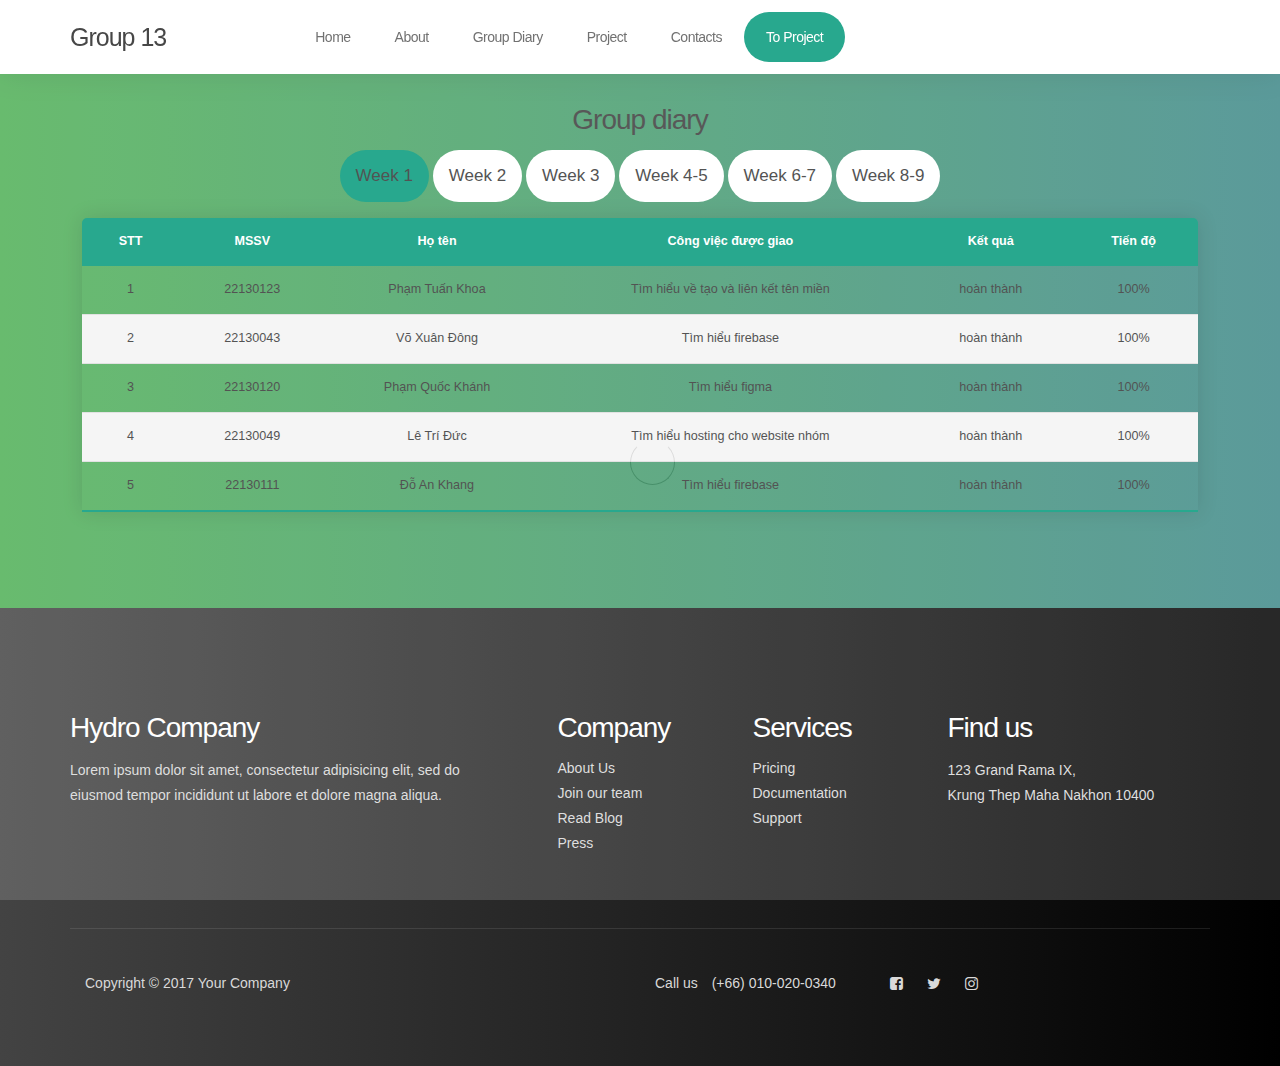
<file: group-diary.html>
<!DOCTYPE html>
<html lang="en">
<head>

     <title>Group 13</title>
<!-- 
Hydro Template 
http://www.templatemo.com/tm-509-hydro
-->
     <meta charset="UTF-8">
     <meta http-equiv="X-UA-Compatible" content="IE=Edge">
     <meta name="description" content="">
     <meta name="keywords" content="">
     <meta name="author" content="">
     <meta name="viewport" content="width=device-width, initial-scale=1, maximum-scale=1">

     <link rel="stylesheet" href="css/bootstrap.min.css">
     <link rel="stylesheet" href="css/magnific-popup.css">
     <link rel="stylesheet" href="css/font-awesome.min.css">

     <!-- MAIN CSS -->
     <link rel="stylesheet" href="css/templatemo-style.css">
</head>
<body>

    <style>
        .to-project {
            border-radius: 30px !important;
            background-color: #009879;
            color: white !important;
        }

        .to-project:hover {
            background-color: rgb(3, 100, 80) !important;
            color: white !important;
        }
    </style>

    <style>
        body {font-family: Arial;}
        
        /* Style the tab */
        .tab {
          text-align: center;
          overflow: hidden;
        }
        
        /* Style the buttons inside the tab */
        .tab button {
          background-color: #ffffff;
          border: #000000;
          outline: none;
          cursor: pointer;
          padding: 14px 16px;
          transition: 0.3s;
          font-size: 17px;
          border-radius:50px;
        }
        
        /* Change background color of buttons on hover */
        .tab button:hover {
          background-color: #009879;
        }
        
        /* Create an active/current tablink class */
        .tab button.active {
          background-color: #009879;
        }
    .tabcontent {
    animation: fadeEffect 1s; /* Fading effect takes 1 second */
  }
  /* Go from zero to full opacity */
  @keyframes fadeEffect {
    from {opacity: 0;}
    to {opacity: 1;}
  }
        
        /* Style the tab content */
        .tabcontent {
          display: none;
          padding: 6px 12px;
          border-top: none;
        }
    </style>
      <!-- style table-->
    <style>
        * {
        /* Change your font family */
        font-family: sans-serif;
    }
    
    .content-table {
        border-collapse: collapse;
        margin: 10px 0;
        font-size: 0.9em;
        min-width: 100%;
        border-radius: 5px 5px 0 0;
        overflow: hidden;
        box-shadow: 0 0 20px rgba(0, 0, 0, 0.15);
    }
    
    .content-table thead tr th {
        background-color: #009879;
        color: #ffffff;
        text-align: center;
        font-weight: bold;
    }
    
    .content-table th,
    .content-table td {
        padding: 15px 20px;
    }
    
    .content-table tbody tr {
        border-bottom: 1px solid #dddddd;
    }
    
    .content-table tbody tr:nth-of-type(even) {
        background-color: #f3f3f3;
    }
    
    .content-table tbody tr:last-of-type {
        border-bottom: 2px solid #009879;
    }
    
    .content-table tbody tr.active-row {
        font-weight: bold;
        color: #009879;
    }
    </style>

     <!-- PRE LOADER -->
     <section class="preloader">
          <div class="spinner">
               <span class="spinner-rotate"></span>
          </div>
     </section>


     <!-- MENU -->
     <section class="navbar custom-navbar navbar-fixed-top top-nav-collapse" role="navigation">
          <div class="container">

               <div class="navbar-header">
                    <button class="navbar-toggle" data-toggle="collapse" data-target=".navbar-collapse">
                         <span class="icon icon-bar"></span>
                         <span class="icon icon-bar"></span>
                         <span class="icon icon-bar"></span>
                    </button>

                    <!-- lOGO TEXT HERE -->
                    <a href="index.html" class="navbar-brand">Group 13</a>
               </div>

               <!-- MENU LINKS -->
               <div class="collapse navbar-collapse">
                    <ul class="nav navbar-nav navbar-nav-first">
                         <li><a href="./index.html" class="smoothScroll">Home</a></li>
                         <li><a href="./about.html" class="smoothScroll">About</a></li>
                         <li><a href="./group-diary.html" class="smoothScroll">Group Diary</a></li>
                         <li><a href="./project.html" class="smoothScroll">Project</a></li>
                         <li><a href="./contact.html" class="smoothScroll">Contacts</a></li>
                         <li><a href="#" class="smoothScroll to-project">To Project</a></li>
                    </ul>
               </div>

          </div>
     </section>

     <!-- GROUP DIARY -->
     <section id="groupDiary" class="services sections-bg">
        <div class="container" data-aos="fade-up">
  
          <div class="section-header">
            <h2>Group diary</h2>
                <!-- start tab content-->

                <div class="tab">
                  <button class="tablinks" onclick="openWeek(event, 'Week1')" id="defaultOpen">Week 1</button>
                  <button class="tablinks" onclick="openWeek(event, 'Week2')">Week 2</button>
                  <button class="tablinks" onclick="openWeek(event, 'Week3')">Week 3</button>
                  <button class="tablinks" onclick="openWeek(event, 'Week4')">Week 4-5</button>
                  <button class="tablinks" onclick="openWeek(event, 'Week6')">Week 6-7</button>
                  <button class="tablinks" onclick="openWeek(event, 'Week8')">Week 8-9</button>
                
                </div>
                
                <div id="Week1" class="tabcontent">
                  <table class="content-table">
                    <thead>
                      <tr>
                        <th>STT</th>
                        <th>MSSV</th>
                        <th>Họ tên</th>
                        <th>Công việc được giao</th>
                        <th>Kết quả</th>
                        <th>Tiến độ</th>
                      </tr>
                    </thead>
                    <tbody>
                      <tr>
                        <td>1</td>
                        <td>22130123</td>
                        <td>Phạm Tuấn Khoa</td>
                        <td>Tìm hiểu về tạo và liên kết tên miền</td>
                        <td>hoàn thành</td>
                        <td>100%</td>
                      </tr>
                      <td>2</td>
                      <td>22130043</td>
                      <td>Võ Xuân Đông</td>
                      <td>Tìm hiểu firebase</td>
                      <td>hoàn thành</td>
                      <td>100%</td>
                      </tr>
                      <tr>
                        <td>3</td>
                        <td>22130120</td>
                        <td>Phạm Quốc Khánh</td>
                        <td>Tìm hiểu figma</td>
                        <td>hoàn thành</td>
                        <td>100%</td>
                      </tr>
                      <tr>
                        <td>4</td>
                        <td>22130049</td>
                        <td>Lê Trí Đức</td>
                        <td>Tìm hiểu hosting cho website nhóm </td>
                        <td>hoàn thành</td>
                        <td>100%</td>
                      </tr>      
                      <td>5</td>
                      <td>22130111</td>
                      <td>Đỗ An Khang</td>
                      <td>Tìm hiểu firebase</td>
                      <td>hoàn thành</td>
                      <td>100%</td>
                      </tr>
                    </tbody>
                  </table>
                </div>
                
                <div id="Week2" class="tabcontent">
                  <table class="content-table">
                    <thead>
                      <tr>
                        <th>STT</th>
                        <th>MSSV</th>
                        <th>Họ tên</th>
                        <th>Công việc được giao</th>
                        <th>Kết quả</th>
                        <th>Tiến độ</th>
                      </tr>
                    </thead>
                    <tbody>
                      <tr>
                        <td>1</td>
                        <td>22130123</td>
                        <td>Phạm Tuấn Khoa</td>
                        <td>Tạo tên miền ".tk" & tạo trang Project cho nhóm</td>
                        <td>hoàn thành</td>
                        <td>100%</td>
                      </tr>
                      <td>2</td>
                      <td>22130043</td>
                      <td>Võ Xuân Đông</td>
                      <td>Tạo trang Group Diary</td>
                      <td>hoàn thành</td>
                      <td>100%</td>
                      </tr>
                      <tr>
                        <td>3</td>
                        <td>22130120</td>
                        <td>Phạm Quốc Khánh</td>
                        <td>Tìm template cho website nhóm</td>
                        <td>hoàn thành</td>
                        <td>100%</td>
                      </tr>
                      <tr>
                        <td>4</td>
                        <td>22130049</td>
                        <td>Lê Trí Đức</td>
                        <td>Tạo project firebase</td>
                        <td>hoàn thành</td>
                        <td>100%</td>
                      </tr>      
                      <td>5</td>
                      <td>22130111</td>
                      <td>Đỗ An Khang</td>
                      <td>Tạo trang Technical</td>
                      <td>hoàn thành</td>
                      <td>100%</td>
                      </tr>
                    </tbody>
                  </table>
                </div>
                
                <div id="Week3" class="tabcontent">
                  <table class="content-table">
                    <thead>
                      <tr>
                        <th>STT</th>
                        <th>MSSV</th>
                        <th>Họ tên</th>
                        <th>Công việc được giao</th>
                        <th>Kết quả</th>
                        <th>Tiến độ</th>
                      </tr>
                    </thead>
                    <tbody>
                      <tr>
                        <td>1</td>
                        <td>22130123</td>
                        <td>Phạm Tuấn Khoa</td>
                        <td>Liên kết tên với miền ".tk" & tạo trang Style guide</td>
                        <td>hoàn thành</td>
                        <td>100%</td>
                      </tr>
                      <td>2</td>
                      <td>22130043</td>
                      <td>Võ Xuân Đông</td>
                      <td>Cập nhật trang Group diary</td>
                      <td>hoàn thành</td>
                      <td>100%</td>
                      </tr>
                      <tr>
                        <td>3</td>
                        <td>22130120</td>
                        <td>Phạm Quốc Khánh</td>
                        <td>Thiết kế trang About</td>
                        <td>hoàn thành</td>
                        <td>100%</td>
                      </tr>
                      <tr>
                        <td>4</td>
                        <td>22130049</td>
                        <td>Lê Trí Đức</td>
                        <td>Thiết kế trang Home</td>
                        <td>hoàn thành</td>
                        <td>100%</td>
                      </tr>      
                      <td>5</td>
                      <td>22130111</td>
                      <td>Đỗ An Khang</td>
                      <td>Cập nhật trang Technical</td>
                      <td>hoàn thành</td>
                      <td>100%</td>
                      </tr>
                    </tbody>
                  </table>
                </div>
                
                
                <div id="Week4" class="tabcontent">
                  <table class="content-table">
                    <thead>
                      <tr>
                        <th>STT</th>
                        <th>MSSV</th>
                        <th>Họ tên</th>
                        <th>Công việc được giao</th>
                        <th>Kết quả</th>
                        <th>Tiến độ</th>
                      </tr>
                    </thead>
                    <tbody>
                      <tr>
                        <td>1</td>
                        <td>22130123</td>
                        <td>Phạm Tuấn Khoa</td>
                        <td>Hoàn thành website cá nhân</td>
                        <td>hoàn thành</td>
                        <td>100%</td>
                      </tr>
                      <td>2</td>
                      <td>22130043</td>
                      <td>Võ Xuân Đông</td>
                      <td>Hoàn thành website cá nhân</td>
                      <td>hoàn thành</td>
                      <td>100%</td>
                      </tr>
                      <tr>
                        <td>3</td>
                        <td>22130120</td>
                        <td>Phạm Quốc Khánh</td>
                        <td>Hoàn thành website cá nhân</td>
                        <td>hoàn thành</td>
                        <td>100%</td>
                      </tr>
                      <tr>
                        <td>4</td>
                        <td>22130049</td>
                        <td>Lê Trí Đức</td>
                        <td>Hoàn thành website cá nhân</td>
                        <td>hoàn thành</td>
                        <td>100%</td>
                      </tr>      
                      <td>5</td>
                      <td>22130111</td>
                      <td>Đỗ An Khang</td>
                      <td>Hoàn thành website cá nhân</td>
                      <td>hoàn thành</td>
                      <td>100%</td>
                      </tr>
                    </tbody>
                  </table>
                </div>
                
                <div id="Week8" class="tabcontent">
                  <table class="content-table">
                    <thead>
                      <tr>
                        <th>STT</th>
                        <th>MSSV</th>
                        <th>Họ tên</th>
                        <th>Công việc được giao</th>
                        <th>Kết quả</th>
                        <th>Tiến độ</th>
                      </tr>
                    </thead>
                    <tbody>
                      <tr>
                        <td>1</td>
                        <td>22130123</td>
                        <td>Phạm Tuấn Khoa</td>
                        <td>Hoàn thiện trang Home và About</td>
                        <td>hoàn thành</td>
                        <td>100%</td>
                      </tr>
                      <td>2</td>
                      <td>22130043</td>
                      <td>Võ Xuân Đông</td>
                      <td>Hoàn thiện phần Contact và Sign up</td>
                      <td>hoàn thành</td>
                      <td>100%</td>
                      </tr>
                      <tr>
                        <td>3</td>
                        <td>22130120</td>
                        <td>Phạm Quốc Khánh</td>
                        <td>Hoàn thiện trang Shop Pay</td>
                        <td>hoàn thành</td>
                        <td>100%</td>
                      </tr>
                      <tr>
                        <td>4</td>
                        <td>22130049</td>
                        <td>Lê Trí Đức</td>
                        <td>Hoàn thiện phần login và Forgot Password  </td>
                        <td>hoàn thành</td>
                        <td>100%</td>
                      </tr>      
                      <td>5</td>
                      <td>22130111</td>
                      <td>Đỗ An Khang</td>
                      <td>Hoàn thiện phần Shop search</td>
                      <td>hoàn thành</td>
                      <td>100%</td>
                      </tr>
                    </tbody>
                  </table>
                </div>
                
                <div id="Week6" class="tabcontent">
                  <table class="content-table">
                    <thead>
                      <tr>
                        <th>STT</th>
                        <th>MSSV</th>
                        <th>Họ tên</th>
                        <th>Công việc được giao</th>
                        <th>Kết quả</th>
                        <th>Tiến độ</th>
                      </tr>
                    </thead>
                    <tbody>
                      <tr>
                        <td>1</td>
                        <td>22130123</td>
                        <td>Phạm Tuấn Khoa</td>
                        <td>Tạo trang Home và About</td>
                        <td>hoàn thành</td>
                        <td>100%</td>
                      </tr>
                      <td>2</td>
                      <td>22130043</td>
                      <td>Võ Xuân Đông</td>
                      <td>Tạo phần Contact và Sign up</td>
                      <td>hoàn thành</td>
                      <td>100%</td>
                      </tr>
                      <tr>
                        <td>3</td>
                        <td>22130120</td>
                        <td>Phạm Quốc Khánh</td>
                        <td>Tạo trang Shop Pay</td>
                        <td>hoàn thành</td>
                        <td>100%</td>
                      </tr>
                      <tr>
                        <td>4</td>
                        <td>22130049</td>
                        <td>Lê Trí Đức</td>
                        <td>Tạo phần login và Forgot Password </td>
                        <td>hoàn thành</td>
                        <td>100%</td>
                      </tr>      
                      <td>5</td>
                      <td>22130111</td>
                      <td>Đỗ An Khang</td>
                      <td>Tạo phần Shop search</td>
                      <td>hoàn thành</td>
                      <td>100%</td>
                      </tr>
                    </tbody>
                  </table>
                </div>
           </div>
        </div>
    </section>
    <!-- GROUP DIARY-->

     <!-- FOOTER -->
     <footer data-stellar-background-ratio="0.5">
          <div class="container">
               <div class="row">

                    <div class="col-md-5 col-sm-12">
                         <div class="footer-thumb footer-info"> 
                              <h2>Hydro Company</h2>
                              <p>Lorem ipsum dolor sit amet, consectetur adipisicing elit, sed do eiusmod tempor incididunt ut labore et dolore magna aliqua.</p>
                         </div>
                    </div>

                    <div class="col-md-2 col-sm-4"> 
                         <div class="footer-thumb"> 
                              <h2>Company</h2>
                              <ul class="footer-link">
                                   <li><a href="#">About Us</a></li>
                                   <li><a href="#">Join our team</a></li>
                                   <li><a href="#">Read Blog</a></li>
                                   <li><a href="#">Press</a></li>
                              </ul>
                         </div>
                    </div>

                    <div class="col-md-2 col-sm-4"> 
                         <div class="footer-thumb"> 
                              <h2>Services</h2>
                              <ul class="footer-link">
                                   <li><a href="#">Pricing</a></li>
                                   <li><a href="#">Documentation</a></li>
                                   <li><a href="#">Support</a></li>
                              </ul>
                         </div>
                    </div>

                    <div class="col-md-3 col-sm-4"> 
                         <div class="footer-thumb"> 
                              <h2>Find us</h2>
                              <p>123 Grand Rama IX, <br> Krung Thep Maha Nakhon 10400</p>
                         </div>
                    </div>                    

                    <div class="col-md-12 col-sm-12">
                         <div class="footer-bottom">
                              <div class="col-md-6 col-sm-5">
                                   <div class="copyright-text"> 
                                        <p>Copyright &copy; 2017 Your Company</p>
                                   </div>
                              </div>
                              <div class="col-md-6 col-sm-7">
                                   <div class="phone-contact"> 
                                        <p>Call us <span>(+66) 010-020-0340</span></p>
                                   </div>
                                   <ul class="social-icon">
                                        <li><a href="https://www.facebook.com/templatemo" class="fa fa-facebook-square" attr="facebook icon"></a></li>
                                        <li><a href="#" class="fa fa-twitter"></a></li>
                                        <li><a href="#" class="fa fa-instagram"></a></li>
                                   </ul>
                              </div>
                         </div>
                    </div>
                    
               </div>
          </div>
     </footer>


     <!-- MODAL -->
     <section class="modal fade" id="modal-form" tabindex="-1" role="dialog" aria-labelledby="myModalLabel" aria-hidden="true">
          <div class="modal-dialog modal-lg">
               <div class="modal-content modal-popup">

                    <div class="modal-header">
                         <button type="button" class="close" data-dismiss="modal" aria-label="Close">
                              <span aria-hidden="true">&times;</span>
                         </button>
                    </div>

                    <div class="modal-body">
                         <div class="container-fluid">
                              <div class="row">

                                   <div class="col-md-12 col-sm-12">
                                        <div class="modal-title">
                                             <h2>Hydro Co</h2>
                                        </div>

                                        <!-- NAV TABS -->
                                        <ul class="nav nav-tabs" role="tablist">
                                             <li class="active"><a href="#sign_up" aria-controls="sign_up" role="tab" data-toggle="tab">Create an account</a></li>
                                             <li><a href="#sign_in" aria-controls="sign_in" role="tab" data-toggle="tab">Sign In</a></li>
                                        </ul>

                                        <!-- TAB PANES -->
                                        <div class="tab-content">
                                             <div role="tabpanel" class="tab-pane fade in active" id="sign_up">
                                                  <form action="#" method="post">
                                                       <input type="text" class="form-control" name="name" placeholder="Name" required>
                                                       <input type="telephone" class="form-control" name="telephone" placeholder="Telephone" required>
                                                       <input type="email" class="form-control" name="email" placeholder="Email" required>
                                                       <input type="password" class="form-control" name="password" placeholder="Password" required>
                                                       <input type="submit" class="form-control" name="submit" value="Submit Button">
                                                  </form>
                                             </div>

                                             <div role="tabpanel" class="tab-pane fade in" id="sign_in">
                                                  <form action="#" method="post">
                                                       <input type="email" class="form-control" name="email" placeholder="Email" required>
                                                       <input type="password" class="form-control" name="password" placeholder="Password" required>
                                                       <input type="submit" class="form-control" name="submit" value="Submit Button">
                                                       <a href="https://www.facebook.com/templatemo">Forgot your password?</a>
                                                  </form>
                                             </div>
                                        </div>
                                   </div>

                              </div>
                         </div>
                    </div>

               </div>
          </div>
     </section>

     <!-- SCRIPTS -->
     <script src="js/jquery.js"></script>
     <script src="js/bootstrap.min.js"></script>
     <script src="js/jquery.stellar.min.js"></script>
     <script src="js/jquery.magnific-popup.min.js"></script>
     <script src="js/smoothscroll.js"></script>
     <script src="js/custom.js"></script>

     <script>
        function openWeek(evt, cityName) {
          var i, tabcontent, tablinks;
          tabcontent = document.getElementsByClassName("tabcontent");
          for (i = 0; i < tabcontent.length; i++) {
            tabcontent[i].style.display = "none";
          }
          tablinks = document.getElementsByClassName("tablinks");
          for (i = 0; i < tablinks.length; i++) {
            tablinks[i].className = tablinks[i].className.replace(" active", "");
          }
          document.getElementById(cityName).style.display = "block";
          evt.currentTarget.className += " active";
        }
        // Get the element with id="defaultOpen" and click on it
          document.getElementById("defaultOpen").click();
        </script>

</body>
</html>
</file>
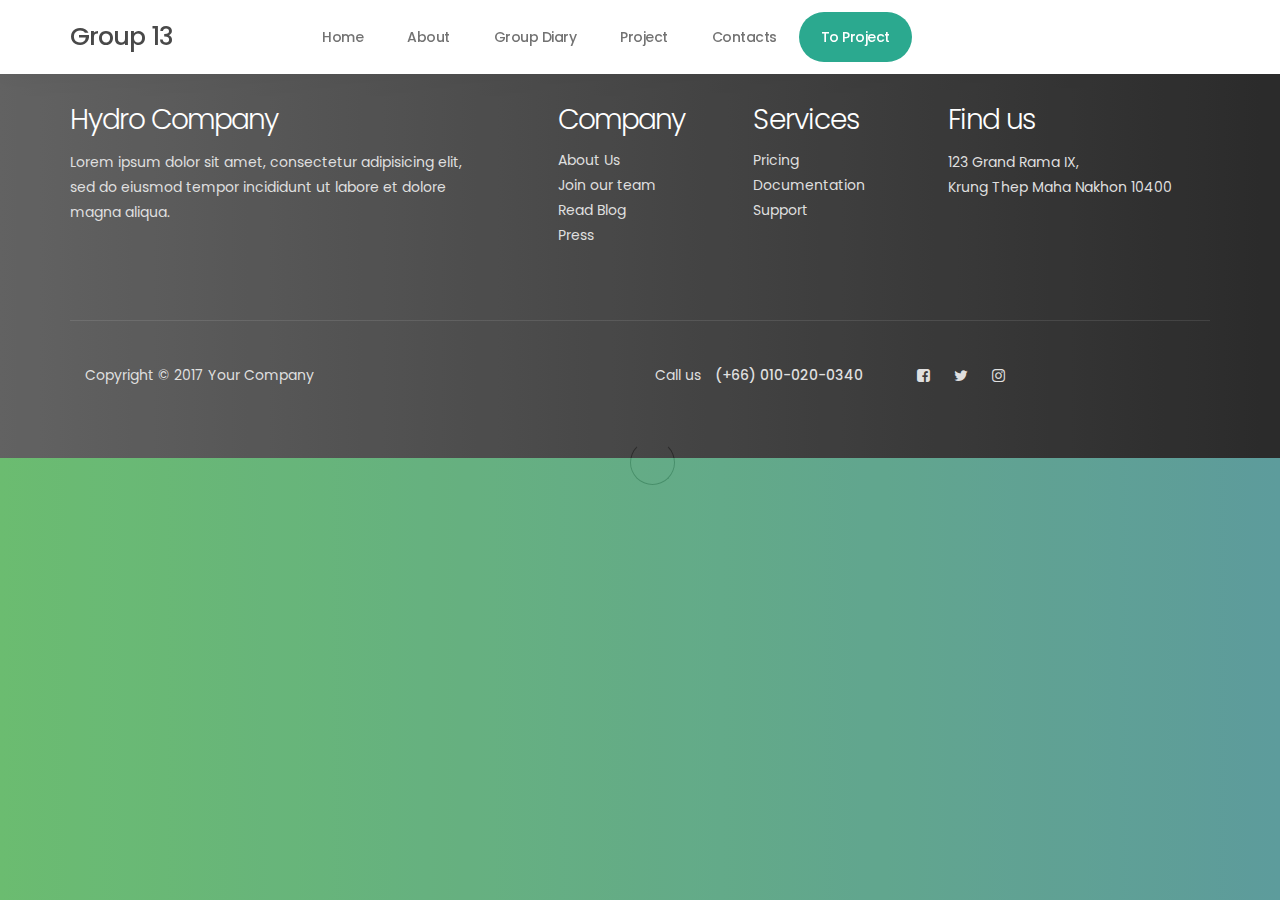
<file: project.html>
<!DOCTYPE html>
<html lang="en">
<head>

     <title>Group 13</title>
<!-- 
Hydro Template 
http://www.templatemo.com/tm-509-hydro
-->
     <meta charset="UTF-8">
     <meta http-equiv="X-UA-Compatible" content="IE=Edge">
     <meta name="description" content="">
     <meta name="keywords" content="">
     <meta name="author" content="">
     <meta name="viewport" content="width=device-width, initial-scale=1, maximum-scale=1">

     <link rel="stylesheet" href="css/bootstrap.min.css">
     <link rel="stylesheet" href="css/magnific-popup.css">
     <link rel="stylesheet" href="css/font-awesome.min.css">

     <!-- MAIN CSS -->
     <link rel="stylesheet" href="css/templatemo-style.css">
</head>
<body>

    <style>
        .to-project {
            border-radius: 30px !important;
            background-color: #009879;
            color: white !important;
        }

        .to-project:hover {
            background-color: rgb(3, 100, 80) !important;
            color: white !important;
        }
    </style>

     <!-- PRE LOADER -->
     <section class="preloader">
          <div class="spinner">
               <span class="spinner-rotate"></span>
          </div>
     </section>


     <!-- MENU -->
     <section class="navbar custom-navbar navbar-fixed-top top-nav-collapse" role="navigation">
          <div class="container">

               <div class="navbar-header">
                    <button class="navbar-toggle" data-toggle="collapse" data-target=".navbar-collapse">
                         <span class="icon icon-bar"></span>
                         <span class="icon icon-bar"></span>
                         <span class="icon icon-bar"></span>
                    </button>

                    <!-- lOGO TEXT HERE -->
                    <a href="index.html" class="navbar-brand">Group 13</a>
               </div>

               <!-- MENU LINKS -->
               <div class="collapse navbar-collapse">
                    <ul class="nav navbar-nav navbar-nav-first">
                         <li><a href="./index.html" class="smoothScroll">Home</a></li>
                         <li><a href="./about.html" class="smoothScroll">About</a></li>
                         <li><a href="./group-diary.html" class="smoothScroll">Group Diary</a></li>
                         <li><a href="./project.html" class="smoothScroll">Project</a></li>
                         <li><a href="./contact.html" class="smoothScroll">Contacts</a></li>
                         <li><a href="#" class="smoothScroll to-project">To Project</a></li>
                    </ul>
               </div>
          </div>
     </section>

     <!-- FOOTER -->
     <footer data-stellar-background-ratio="0.5">
          <div class="container">
               <div class="row">

                    <div class="col-md-5 col-sm-12">
                         <div class="footer-thumb footer-info"> 
                              <h2>Hydro Company</h2>
                              <p>Lorem ipsum dolor sit amet, consectetur adipisicing elit, sed do eiusmod tempor incididunt ut labore et dolore magna aliqua.</p>
                         </div>
                    </div>

                    <div class="col-md-2 col-sm-4"> 
                         <div class="footer-thumb"> 
                              <h2>Company</h2>
                              <ul class="footer-link">
                                   <li><a href="#">About Us</a></li>
                                   <li><a href="#">Join our team</a></li>
                                   <li><a href="#">Read Blog</a></li>
                                   <li><a href="#">Press</a></li>
                              </ul>
                         </div>
                    </div>

                    <div class="col-md-2 col-sm-4"> 
                         <div class="footer-thumb"> 
                              <h2>Services</h2>
                              <ul class="footer-link">
                                   <li><a href="#">Pricing</a></li>
                                   <li><a href="#">Documentation</a></li>
                                   <li><a href="#">Support</a></li>
                              </ul>
                         </div>
                    </div>

                    <div class="col-md-3 col-sm-4"> 
                         <div class="footer-thumb"> 
                              <h2>Find us</h2>
                              <p>123 Grand Rama IX, <br> Krung Thep Maha Nakhon 10400</p>
                         </div>
                    </div>                    

                    <div class="col-md-12 col-sm-12">
                         <div class="footer-bottom">
                              <div class="col-md-6 col-sm-5">
                                   <div class="copyright-text"> 
                                        <p>Copyright &copy; 2017 Your Company</p>
                                   </div>
                              </div>
                              <div class="col-md-6 col-sm-7">
                                   <div class="phone-contact"> 
                                        <p>Call us <span>(+66) 010-020-0340</span></p>
                                   </div>
                                   <ul class="social-icon">
                                        <li><a href="https://www.facebook.com/templatemo" class="fa fa-facebook-square" attr="facebook icon"></a></li>
                                        <li><a href="#" class="fa fa-twitter"></a></li>
                                        <li><a href="#" class="fa fa-instagram"></a></li>
                                   </ul>
                              </div>
                         </div>
                    </div>
                    
               </div>
          </div>
     </footer>


     <!-- MODAL -->
     <section class="modal fade" id="modal-form" tabindex="-1" role="dialog" aria-labelledby="myModalLabel" aria-hidden="true">
          <div class="modal-dialog modal-lg">
               <div class="modal-content modal-popup">

                    <div class="modal-header">
                         <button type="button" class="close" data-dismiss="modal" aria-label="Close">
                              <span aria-hidden="true">&times;</span>
                         </button>
                    </div>

                    <div class="modal-body">
                         <div class="container-fluid">
                              <div class="row">

                                   <div class="col-md-12 col-sm-12">
                                        <div class="modal-title">
                                             <h2>Hydro Co</h2>
                                        </div>

                                        <!-- NAV TABS -->
                                        <ul class="nav nav-tabs" role="tablist">
                                             <li class="active"><a href="#sign_up" aria-controls="sign_up" role="tab" data-toggle="tab">Create an account</a></li>
                                             <li><a href="#sign_in" aria-controls="sign_in" role="tab" data-toggle="tab">Sign In</a></li>
                                        </ul>

                                        <!-- TAB PANES -->
                                        <div class="tab-content">
                                             <div role="tabpanel" class="tab-pane fade in active" id="sign_up">
                                                  <form action="#" method="post">
                                                       <input type="text" class="form-control" name="name" placeholder="Name" required>
                                                       <input type="telephone" class="form-control" name="telephone" placeholder="Telephone" required>
                                                       <input type="email" class="form-control" name="email" placeholder="Email" required>
                                                       <input type="password" class="form-control" name="password" placeholder="Password" required>
                                                       <input type="submit" class="form-control" name="submit" value="Submit Button">
                                                  </form>
                                             </div>

                                             <div role="tabpanel" class="tab-pane fade in" id="sign_in">
                                                  <form action="#" method="post">
                                                       <input type="email" class="form-control" name="email" placeholder="Email" required>
                                                       <input type="password" class="form-control" name="password" placeholder="Password" required>
                                                       <input type="submit" class="form-control" name="submit" value="Submit Button">
                                                       <a href="https://www.facebook.com/templatemo">Forgot your password?</a>
                                                  </form>
                                             </div>
                                        </div>
                                   </div>

                              </div>
                         </div>
                    </div>

               </div>
          </div>
     </section>

     <!-- SCRIPTS -->
     <script src="js/jquery.js"></script>
     <script src="js/bootstrap.min.js"></script>
     <script src="js/jquery.stellar.min.js"></script>
     <script src="js/jquery.magnific-popup.min.js"></script>
     <script src="js/smoothscroll.js"></script>
     <script src="js/custom.js"></script>

</body>
</html>
</file>
<file: css/templatemo-style.css>
/*

Hydro Template 

http://www.templatemo.com/tm-509-hydro

*/  
  @import url('https://fonts.googleapis.com/css?family=Poppins:400,500,600');

  body {
    background: #ffffff;
    font-family: 'Poppins', sans-serif;
    overflow-x: hidden;
  }


  /*---------------------------------------
     TYPOGRAPHY              
  -----------------------------------------*/

  h1,h2,h3,h4,h5,h6 {
    font-weight: 300;
    line-height: inherit;
    letter-spacing: -1px;
  }

  h1 {
    color: #292929;
    font-size: 3em;
    margin-bottom: 30px;
  }

  h2 {
    color: #393939;
    font-size: 2em;
  }

  h3 {
    color: #505050;
    font-size: 1.5em;
    font-weight: 500;
    margin-bottom: 0;
  }

  h4 {
    color: #696969;
    font-size: 18px;
    line-height: normal;
  }

  p {
    color: #757575;
    font-size: 14px;
    font-weight: normal;
    line-height: 25px;
  }

  strong {
    font-weight: 500;
  }


  /*---------------------------------------
     GENERAL               
  -----------------------------------------*/

  * {
    -webkit-box-sizing: border-box;
    -moz-box-sizing: border-box;
    box-sizing: border-box;
  }

  *:before,
  *:after {
    -webkit-box-sizing: border-box;
    -moz-box-sizing: border-box;
    box-sizing: border-box;
  }

  a {
    color: #252525;
    font-weight: normal;
    -webkit-transition: 0.5s;
    transition: 0.5s;
    text-decoration: none !important;
  }

  a:hover, a:active, a:focus {
    color: #ce3232;
    outline: none;
  }

  .section-title {
    margin-bottom: 60px;
  }

  .section-title h2 {
    margin-top: 0;
    margin-bottom: 10px;
    line-height: 0;
  }

  .section-title .line-bar {
    color: #d9d9d9;
    display: block;
    font-size: 5em;
    line-height: 0;
  }

  .section-btn {
    background: #ce3232;
    border: 0;
    border-radius: 100px;
    color: #ffffff;
    cursor: pointer;
    font-size: inherit;
    font-weight: normal;
    padding: 15px 30px;
    -webkit-transition: 0.5s;
    transition: 0.5s;
  }

  .section-btn:hover,
  .section-btn:focus {
    background: #00F260;  /* fallback for old browsers */
    background: -webkit-linear-gradient(to right, #0575E6, #00F260);  /* Chrome 10-25, Safari 5.1-6 */
    background: linear-gradient(to right, #0575E6, #00F260); /* W3C, IE 10+/ Edge, Firefox 16+, Chrome 26+, Opera 12+, Safari 7+ */
    border-color: transparent;
    color: #393939;
  }

  .overlay {
    background: #00F260;  /* fallback for old browsers */
    background: -webkit-linear-gradient(to right, #0575E6, #00F260);  /* Chrome 10-25, Safari 5.1-6 */
    background: linear-gradient(to right, #0575E6, #00F260); /* W3C, IE 10+/ Edge, Firefox 16+, Chrome 26+, Opera 12+, Safari 7+ */
    opacity: 0.7;
    position: absolute;
    width: 100%;
    height: 100%;
    top: 0;
    right: 0;
    left: 0;
  }

  section {
    padding-top: 80px;
    padding-bottom: 80px;
    text-align: center;
  }


  /*---------------------------------------
       PRE LOADER              
  -----------------------------------------*/

  .preloader {
    position: fixed;
    top: 0;
    left: 0;
    width: 100%;
    height: 100%;
    z-index: 99999;
    display: flex;
    flex-flow: row nowrap;
    justify-content: center;
    align-items: center;
    background: none repeat scroll 0 0 #ffffff;
  }

  .spinner {
    border: 1px solid transparent;
    border-radius: 3px;
    position: relative;
  }

  .spinner:before {
    content: '';
    box-sizing: border-box;
    position: absolute;
    top: 50%;
    left: 50%;
    width: 45px;
    height: 45px;
    margin-top: -10px;
    margin-left: -10px;
    border-radius: 50%;
    border: 1px solid #575757;
    border-top-color: #ffffff;
    animation: spinner .9s linear infinite;
  }

  @-webkit-@keyframes spinner {
    to {transform: rotate(360deg);}
  }

  @keyframes spinner {
    to {transform: rotate(360deg);}
  }


  /*---------------------------------------
      MENU              
  -----------------------------------------*/

  .custom-navbar {
    border: none;
    margin-bottom: 0;
    padding: 25px 0;
    background-color: #ffffff;
  }

  .custom-navbar .navbar-brand {
    color: #ffffff;
    font-size: 25px;
    font-weight: 500;
    letter-spacing: -1px;
  }

  .top-nav-collapse {
    background: #ffffff;
  }

  .custom-navbar .navbar-nav.navbar-nav-first {
    margin-left: 8em;
  }

  .custom-navbar .navbar-nav.navbar-right li a {
    padding-right: 12px;
    padding-left: 12px;
  }

  .custom-navbar .section-btn {
    padding: 15px;
    margin-left: 2em;
  }

  .custom-navbar .section-btn:hover {
    background: #000000;  /* fallback for old browsers */
    background: -webkit-linear-gradient(to right, #434343, #000000);  /* Chrome 10-25, Safari 5.1-6 */
    background: linear-gradient(to right, #434343, #000000); /* W3C, IE 10+/ Edge, Firefox 16+, Chrome 26+, Opera 12+, Safari 7+ */
  }

  .custom-navbar .section-btn a {
    padding: 0;
  }

  .custom-navbar .nav .section-btn a:hover {
    color: #ffffff;
  }

  .custom-navbar .nav li a {
    font-size: 14px;
    font-weight: 500;
    color: #ffffff;
    letter-spacing: -0.5px;
    padding-right: 22px;
    padding-left: 22px;
  }

  .custom-navbar .nav li a:hover {
    background: transparent;
    color: #ce3232;
  }

  .custom-navbar .navbar-nav > li > a:hover,
  .custom-navbar .navbar-nav > li > a:focus {
    background-color: transparent;
  }

  .custom-navbar .nav li.active > a {
    background-color: transparent;
    color: #ce3232;
  }

  .custom-navbar .navbar-toggle {
    border: none;
    padding-top: 10px;
  }

  .custom-navbar .navbar-toggle {
    background-color: transparent;
  }

  .custom-navbar .navbar-toggle .icon-bar {
    background: #252525;
    border-color: transparent;
  }

  @media(min-width:768px) {
    .custom-navbar {
      border-bottom: 0;
      background: 0 0; 
    }

    .custom-navbar.top-nav-collapse {
      background: #ffffff;
      -webkit-box-shadow: 0 1px 30px rgba(0, 0, 0, 0.1);
      -moz-box-shadow: 0 1px 30px rgba(0, 0, 0, 0.1);
      box-shadow: 0 1px 30px rgba(0, 0, 0, 0.1);
      padding: 12px 0;
    }

    .top-nav-collapse .navbar-brand {
      color: #252525;
    }

    .top-nav-collapse .nav li a {
      color: #575757;
    }

    .top-nav-collapse .nav .section-btn a {
      color: #ffffff;
    }
  }



  /*---------------------------------------
      HOME              
  -----------------------------------------*/

  #home {
    background: url('../images/home-bg.jpg') no-repeat center center;
    background-size: cover;
    vertical-align: middle;
    display: -webkit-box;
    display: -webkit-flex;
    display: -ms-flexbox;
    display: flex;
    -webkit-box-align: center;
    -webkit-align-items: center;
    -ms-flex-align: center;
    align-items: center;
    min-height: 100vh;
    position: relative;
    overflow: hidden;
    padding-top: 10em;
    text-align: left;
  }

  #home h1 {
    color: #ffffff;
  }

  .home-info .section-btn {
    background: transparent;
    border: 2px solid #f9f9f9;
    color: #f9f9f9;
  }

  .home-info .section-btn:hover,
  .home-info .section-btn:focus {
    background: #ce3232;
    border-color: transparent;
    color: #ffffff;
  }

  .home-info span {
    display: inline-block;
    vertical-align: middle;
    color: #f9f9f9;
    font-weight: 500;
    margin-left: 20px; 
  }

  .home-info span small {
    display: block;
  }



  /*---------------------------------------
      ABOUT              
  -----------------------------------------*/

  /* #about {
    text-align: left;
    padding-bottom: 0;
  }

  #about .about-info:first-child {
    margin-right: 40px;
  }

  .about-info .section-title {
    margin: 40px 0 40px 0;
  }

  .about-info {
    margin-top: 60px;
  }

  .skill-thumb strong {
    display: inline-block;
    margin-bottom: 10px;
  }

  .skill-thumb .progress {
    background: #ffffff;
    border-radius: 5px;
    box-shadow: none;
    height: 3px;
    margin-bottom: 25px;
  }

  .skill-thumb .progress-bar {
    background: #1f1f1f;
    box-shadow: none;
  } */

  :root {
    --primary-key: #ff5b00;
}

/* * {
    margin: 0;
    padding: 0;
    box-sizing: border-box;
    
} */

body {
    /* background: linear-gradient(45deg, #00853e, #00853e); */
    background: linear-gradient(to right, #4daf54, #3d8888);
    /* height: 100vh; */
}
.infor {
    margin: 20px 0px 0px 0px;
}
 /* h1 {
    text-align: center;
color: #FFF;
 } */
.h2 {
  font-size: 28px;
}
.p {
  margin-top: 5px;
  color: var(--primary-key);
  font-size: 20px;
}
.container-about {
    display: flex;
    justify-content: center;
    /*canh giua man hinh*/
    align-items: center;
    color: #FFF !important;
    font-size: 20px !important;
  margin-top: 80px;
}



.card {
    background-color: #242628;
    width: 400px;
    height: 780px;
    border-radius: 10px;
    text-align: center;
    /*canh giua man hinh*/
    overflow: hidden;
    margin: 20px auto;
    transition: .4s;
    margin-right: 20px;
}

.card p {
    margin-top: 5px;
    color: var(--primary-key);
}

.card_img {
    width: 120px;
    height: 120px;
    border: 2px solid var(--primary-key);
    overflow: hidden;
    border-radius: 50%;
    margin: 25px auto;
    transition: .5s;

}

img {
    width: 100%;
    height: 100%;
    object-fit: cover;
    object-position: center;
}

.social i {
    color: #FFF;
    font-size: 23px;
    margin: 25px 20px;
}

.social i:hover {
   color: var(--primary-key);
}
.button {
    border: 1px solid var(--primary-key);
    padding: 2px 10px;
    background-color: #242628;
    color: #FFF;
    font-weight: bolder;
    border-radius: 5px;
    margin-top: 30px;
}

.button:hover {
    transition: 0.4s;
    background-color: var(--primary-key);
}
.button a {
    text-decoration: none;
    color: white;
    font-size: 14px;
}

.card_img:hover {
    width: 100%;
    height: 40%;
    border-radius: unset;
    margin-top: unset;
    border: none;
}

.card:hover{
    transform: translateY(-10px);
    box-shadow: 0 4px 20px 0 rgba(0, 0, 0, 0.605);
    
}

.group-page  label{
    width: 100%;
    margin-bottom: 3px;
}
 label {
    display: inline-block; 
}

.group-page a {
    text-decoration: none;
    color: #3ce848f6;
    font-size: 18px;
}
.project-page  label {
    width: 100%;
    margin-top: 3px;
}

.project-page a {
    text-decoration: none;
    color: #3ce848f6;
    font-size: 18px;
}

.task-project label {
    margin-top: 3px;
    margin-bottom: 10px;
}


.load-progress {
    position: relative;
    margin: auto ;
    width: 90%;
    height: 36px;
    border: 1px solid #FFF;
    border-radius: 5px;
    --loading-value : 20%;
}
.load-progress label{
    display: block;
}
.load-progress::after {
    position: absolute;
    top: 0;
    left: 0;
    content: "";
    width: 100%;
    height: 34px;
    border-radius: 4px;
    background-image: linear-gradient(to right, #4daf54,#3d8888 var(--loading-value) , transparent var(--loading-value)) ;
    z-index: 1;
}

.load-value {
    position: absolute;
    top: 5px;
    left: 10px;
    z-index: 2;
}

/* Contribute */
.contribute-group label {
    margin: 10px 0 ;
    font-size: 18px;
}

.load-contribute{
    position: relative;
    margin: auto ;
    width: 90%;
    height: 36px;
    border: 1px solid #FFF;
    border-radius: 5px;
    --loading-value : 20%;
}
.load-contribute label{
    display: block;
}
.load-contribute::after {
    position: absolute;
    top: 0;
    left: 0;
    content: "";
    width: 100%;
    height: 34px;
    border-radius: 4px;
    background-image: linear-gradient(to right, #4daf54,#3d8888 var(--loading-value) , transparent var(--loading-value)) ;
    z-index: 1;
}
.load-value-group {
    position: absolute;
    top: 5px;
    left: 10px;
    z-index: 2;
}
/*  */
.contribute-project label {
    margin: 10px 0 ;
    font-size: 18px;
}



  /*---------------------------------------
      WORK             
  -----------------------------------------*/

  .work-info img {
    width: 100%;
    border-radius: 100%;
  }

  #work .work-thumb {
    overflow: hidden;
    position: relative;
    cursor: pointer;
    border-radius: 3px;
  }

  .work-thumb .work-info {
    position: absolute;
    top: 0px;
    left: 0px;
    right: 0px;
    bottom: 0px;
    display: flex;
    align-items: center;
    justify-content: center;
    flex-direction: column;
    text-align: center;
  }

  .work-thumb .work-info:after {
    position: absolute;
    top: 0px;
    left: 0px;
    right: 0px;
    bottom: 0px;
    content: "";
    background: #ce3232;
    opacity: 0;
    transition: 0.5s;
  }

  .work-thumb .work-info:hover::after {
    opacity: 0.9;
  }

  .work-thumb .work-info h3,
  .work-thumb .work-info small {
    transform: translateY(100%);
    opacity: 0;
    display: block;
    transition: 0.5s 0.2s;
    color: #ffffff;
    z-index: 2;
    position: relative;
  }

  .work-thumb .work-info small {
    color: #d9d9d9;
    text-transform: uppercase;
    font-size: 12px;
    font-weight: 500;
    letter-spacing: 1px;
    margin-top: 3px;
  }

  .work-thumb:hover .work-info h3,
  .work-thumb:hover .work-info small {
    transform: translateY(0px);
    opacity: 1;
  }



  /*---------------------------------------
      BLOG             
  -----------------------------------------*/

  #blog {
    background: #f0f0f0;
  }

  #blog-header,
  #blog-detail {
    text-align: left;
  }

  #blog-header {
    background: url('../images/blog-header-bg.jpg') no-repeat center center;
    background-size: cover;
    display: -webkit-box;
    display: -webkit-flex;
    display: -ms-flexbox;
    display: flex;
    -webkit-box-align: center;
    -webkit-align-items: center;
    -ms-flex-align: center;
    align-items: center;
    height: 65vh;
    color: #ffffff;
    position: relative;
    padding-top: 12em;
  }

  #blog-header h2 {
    color: #ffffff;
  }

  .blog-thumb {
    background: #ffffff;
    -webkit-box-shadow: 0 1px 30px rgba(0, 0, 0, 0.1);
    -moz-box-shadow: 0 1px 30px rgba(0, 0, 0, 0.1);
    box-shadow: 0 1px 30px rgba(0, 0, 0, 0.1);
    border-radius: 3px;
    text-align: left;
    margin-bottom: 30px;
    height: 350px;
  }

  .media.blog-thumb .media-left {
    width: 45%;
  }

  .blog-thumb small {
    color: #ce3232;
    font-weight: 500;
    display: block;
  }

  .blog-thumb small .fa {
    margin-right: 5px;
  }

  .blog-thumb h4 {
    margin-top: 2px;
    margin-bottom: 0px;
  }

  #blog-detail h2 {
    padding: 25px 0 10px 0;
  }

  .blog-info {
    padding: 75px 25px;
  }

  .blog-info h3 {
    margin: 0;
    padding: 8px 0 6px 0;
    text-transform: capitalize;
  }

  .blog-info .section-btn {
    background: #f0f0f0;
    color: #393939;
    margin-top: 20px;
  }

  .blog-info .section-btn:hover {
    background: #00F260;  /* fallback for old browsers */
    background: -webkit-linear-gradient(to right, #0575E6, #00F260);  /* Chrome 10-25, Safari 5.1-6 */
    background: linear-gradient(to right, #0575E6, #00F260); /* W3C, IE 10+/ Edge, Firefox 16+, Chrome 26+, Opera 12+, Safari 7+ */
    color: #ffffff;
  }

  .blog-thumb ul {
    margin: 32px 12px 22px 0px;
  }

  .blog-thumb ul li {
    list-style: square;
    font-weight: normal;
    padding: 4px 12px 4px 0px;
  }

  .blog-social-share {
    text-align: center;
    padding-top: 22px;
  }

  .blog-social-share .btn {
    border-radius: 100px;
    border: none;
    font-size: 10px;
    letter-spacing: 0.5px;
    text-transform: uppercase;
    margin: 20px 6px;
    padding: 10px 16px;
  }

  .blog-social-share .btn-primary {
    background: #3b5998;
  }

  .blog-social-share .btn-success {
    background: #1da1f2;
  }

  .blog-social-share .btn-danger {
    background: #dd4b39;
  }

  .blog-social-share a .fa {
    padding-right: 4px;
  }

  .blog-ads {
    background: #f9f9f9;
    border-right: 4px solid #2b2b2b;
    padding: 42px;
    text-align: center;
    margin: 26px 0 26px 0;
  }

  .blog-ads h4 {
    font-size: 18px;
  }



  /*---------------------------------------
      CONTACTS             
  -----------------------------------------*/

  #contact {
    background: #00F260;  /* fallback for old browsers */
    background: -webkit-linear-gradient(to right, #0575E6, #00F260);  /* Chrome 10-25, Safari 5.1-6 */
    background: linear-gradient(to right, #0575E6, #00F260); /* W3C, IE 10+/ Edge, Firefox 16+, Chrome 26+, Opera 12+, Safari 7+ */
  }

  #contact .section-title h2 {
    color: #ffffff;
  }

  .google-map {
    border-radius: 100%;
    width: 300px;
    height: 300px;
    overflow: hidden;
    margin: 0 auto;
  }

  .google-map iframe {
    border: 0;
    width: 300px;
    height: 300px;
  }

  #contact .form-control {
    border: 0;
    border-radius: 5px;
    box-shadow: none;
    color: rgba(20,20,20,0.5);
    font-size: 14px;
    font-weight: normal;
    margin-bottom: 15px;
    padding-left: 8px;
  }

  #contact input,
  #contact select {
    height: 55px;
  }

  #contact select {
    color: rgba(20,20,20,0.5);
  }

  #contact input[type='submit'] {
    background: #ce3232;
    border-radius: 100px;
    color: #ffffff;
    font-weight: 500;
  }



  /*---------------------------------------
     FOOTER              
  -----------------------------------------*/

  footer {
    background: #000000;  /* fallback for old browsers */
    background: -webkit-linear-gradient(to right, #434343, #000000);  /* Chrome 10-25, Safari 5.1-6 */
    background: linear-gradient(to right, #434343, #000000); /* W3C, IE 10+/ Edge, Firefox 16+, Chrome 26+, Opera 12+, Safari 7+ */
    position: relative;
    padding-top: 80px;
    padding-bottom: 60px;
  }

  footer h2 {
    color: #ffffff;
  }

  .footer-link {
    margin: 0;
    padding: 0;
  }

  .footer-link li {
    display: block;
    list-style: none;
    margin: 5px 10px 5px 0;
  }

  footer p,
  footer span,
  .footer-link li a {
    color: #d9d9d9;
  }

  .copyright-text p,
  .footer-bottom .phone-contact p {
    font-size: 14px;
  }

  .footer-info p {
    margin-right: 4em;
  }

  .footer-bottom {
    border-top: 1px solid rgba(255,255,255,0.1);
    margin-top: 5em;
    padding-top: 3em;
  }

  .footer-bottom .phone-contact,
  .footer-bottom .social-icon {
    display: inline-block;
    vertical-align: top;
  }

  .footer-bottom .phone-contact {
    margin-right: 40px;
  }

  .footer-bottom .phone-contact span {
    font-weight: 500;
    display: inline-block;
    margin-left: 10px;
  }


  /*---------------------------------------
     SOCIAL ICON              
  -----------------------------------------*/

  .social-icon {
    position: relative;
    padding: 0;
    margin: 0;
  }

  .social-icon li {
    display: inline-block;
    list-style: none;
  }

  .social-icon li a {
    border-radius: 100px;
    color: #d9d9d9;
    font-size: 15px;
    text-decoration: none;
    position: relative;
    margin: 5px 10px;
  }

  .social-icon li a:hover {
    color: #ce3232;
  }


  /*---------------------------------------
      MODAL FORM             
  -----------------------------------------*/

  @media (min-width: 992px) {
    .modal-dialog {
      width: 420px;
    }
  }

  .modal-open .modal {
    padding-left: 0 !important;
  }

  .modal-dialog .modal-content {
    background: #000000;  /* fallback for old browsers */
    background: -webkit-linear-gradient(to right, #434343, #000000);  /* Chrome 10-25, Safari 5.1-6 */
    background: linear-gradient(to right, #434343, #000000); /* W3C, IE 10+/ Edge, Firefox 16+, Chrome 26+, Opera 12+, Safari 7+ */
    border: none;
    border-radius: 2px;
    text-align: center;
    position: relative;
    padding: 2em;
  }

  .modal-header, .modal-footer {
    border-bottom: 0;
    padding: 0;
  }

  .modal-dialog .modal-body {
    padding: 0;
  }

  .modal-dialog .modal-body a {
    color: #d9d9d9;
  }

  .modal .close {
    color: #999;
    font-size: 40px;
    font-weight: 300;
    text-shadow: none;
    opacity: 1;
    position: absolute;
    top: 15px;
    right: 15px;
    z-index: 100;
    outline: none;
  }

  .modal-dialog .modal-title {
    margin-bottom: 20px;
  }

  .modal-dialog .modal-title h2 {
    color: #ffffff;
  }

  .modal-dialog .nav-tabs {
    display: inline-block;
  }

  .modal-dialog .nav-tabs > li > a {
    border: 0;
    color: #999999;
    margin-right: 0;
  }

  .modal-dialog .nav-tabs > li.active > a, 
  .modal-dialog .nav-tabs > li.active > a:hover, 
  .modal-dialog .nav-tabs > li.active > a:focus,
  .modal-dialog .nav>li>a:focus, 
  .modal-dialog .nav>li>a:hover {
    color: #ffffff;
    background-color: transparent;
    border: none;
    border-bottom: 1px solid #ce3232;
  }

  .modal-dialog .tab-content {
    padding-top: 20px;
  }

  .modal-dialog form .form-control {
    border-radius: 5px;
    border: 1px solid #595959;
    background: transparent;
    box-shadow: none;
    margin: 15px 0 15px 0;
    height: 50px;
  }

  .modal-dialog form .form-control:hover,
  .modal-dialog form .form-control:focus {
    border-color: #ffffff;
  }

  .modal-dialog form input[type="submit"] {
    background: #ce3232;
    border-color: transparent;
    border-radius: 100px;
    color: #ffffff;
    margin-top: 20px;
  }


  /*---------------------------------------
     RESPONSIVE STYLES              
  -----------------------------------------*/

  @media screen and (max-width: 1170px) {

    .custom-navbar .navbar-nav.navbar-nav-first {
      margin-left: inherit;
    }
  }

  @media screen and (max-width: 991px) {

    h3 {
      font-size: 1.2em;
    }

    p {
      font-size: 13px;
    }

    #home {
      text-align: center;
    }

    .home-info {
      margin-bottom: 3em;
    }

    .custom-navbar .nav li a {
      font-size: 13px;
      padding-right: 11px;
      padding-left: 11px;
    }

    .custom-navbar .section-btn {
      margin-left: 1em;
    }

    .blog-thumb {
      height: inherit;
    }

    .blog-info {
      padding: 45px 25px;
    }

    .media.blog-thumb .media-left {
      display: block;
      width: 100%;
      padding-right: 0;
      overflow: hidden;
    }

    .media.blog-thumb .media-left {
      height: 250px;
    }

    .media.blog-thumb .media-left img {
      position: relative;
      bottom: 10em;
    }

    #work .work-thumb,
    .footer-thumb {
      margin-top: 20px;
      margin-bottom: 30px;
    }
  }

  @media only screen and (min-width: 640px) and (max-width: 767px) {

    #blog-header {
      height: 100vh;
    }

    .media.blog-thumb .media-left {
      height: 550px;
    }

    .media.blog-thumb .media-left img {
      position: relative;
      bottom: 10em;
    }
  }

  @media screen and (max-width: 767px) {

    .custom-navbar {
      background: #ffffff;
      -webkit-box-shadow: 0 1px 30px rgba(0, 0, 0, 0.1);
      -moz-box-shadow: 0 1px 30px rgba(0, 0, 0, 0.1);
      box-shadow: 0 1px 30px rgba(0, 0, 0, 0.1);
      padding: 10px 0;
    }

    .custom-navbar .nav li a {
      line-height: normal;
      padding: 5px;
    }

    .custom-navbar .navbar-brand,
    .top-nav-collapse .navbar-brand {
      color: #252525;
      font-weight: 600;
    }

    .custom-navbar .nav li a,
    .top-nav-collapse .nav li a {
      color: #575757;
    }

    .custom-navbar .navbar-nav.navbar-right li {
      display: inline-block;
    }

    .custom-navbar .section-btn {
      display: block !important;
      width: 50%;
      margin: 10px auto 10px auto;
      padding: 10px;
    }

    .custom-navbar .section-btn a {
      color: #ffffff !important;
    }

    .home-info span {
      margin-top: 20px;
    }

    #about .about-info:first-child {
      margin-right: 0;
    }

    .about-info {
      margin: 40px 0 40px 0;
    }

    .google-map {
      margin-top: 50px;
    }

    footer {
      text-align: center;
    }

    .footer-info p,
    .footer-bottom .phone-contact {
      margin-right: 0;
    }
  }

  @media screen and (max-width: 639px) {

    h1 {
      font-size: 2em;
    }

    .media.blog-thumb .media-left {
      height: 320px;
    }

    .media.blog-thumb .media-left img {
      position: relative;
      bottom: 6em;
    }
    
  }
</file>
